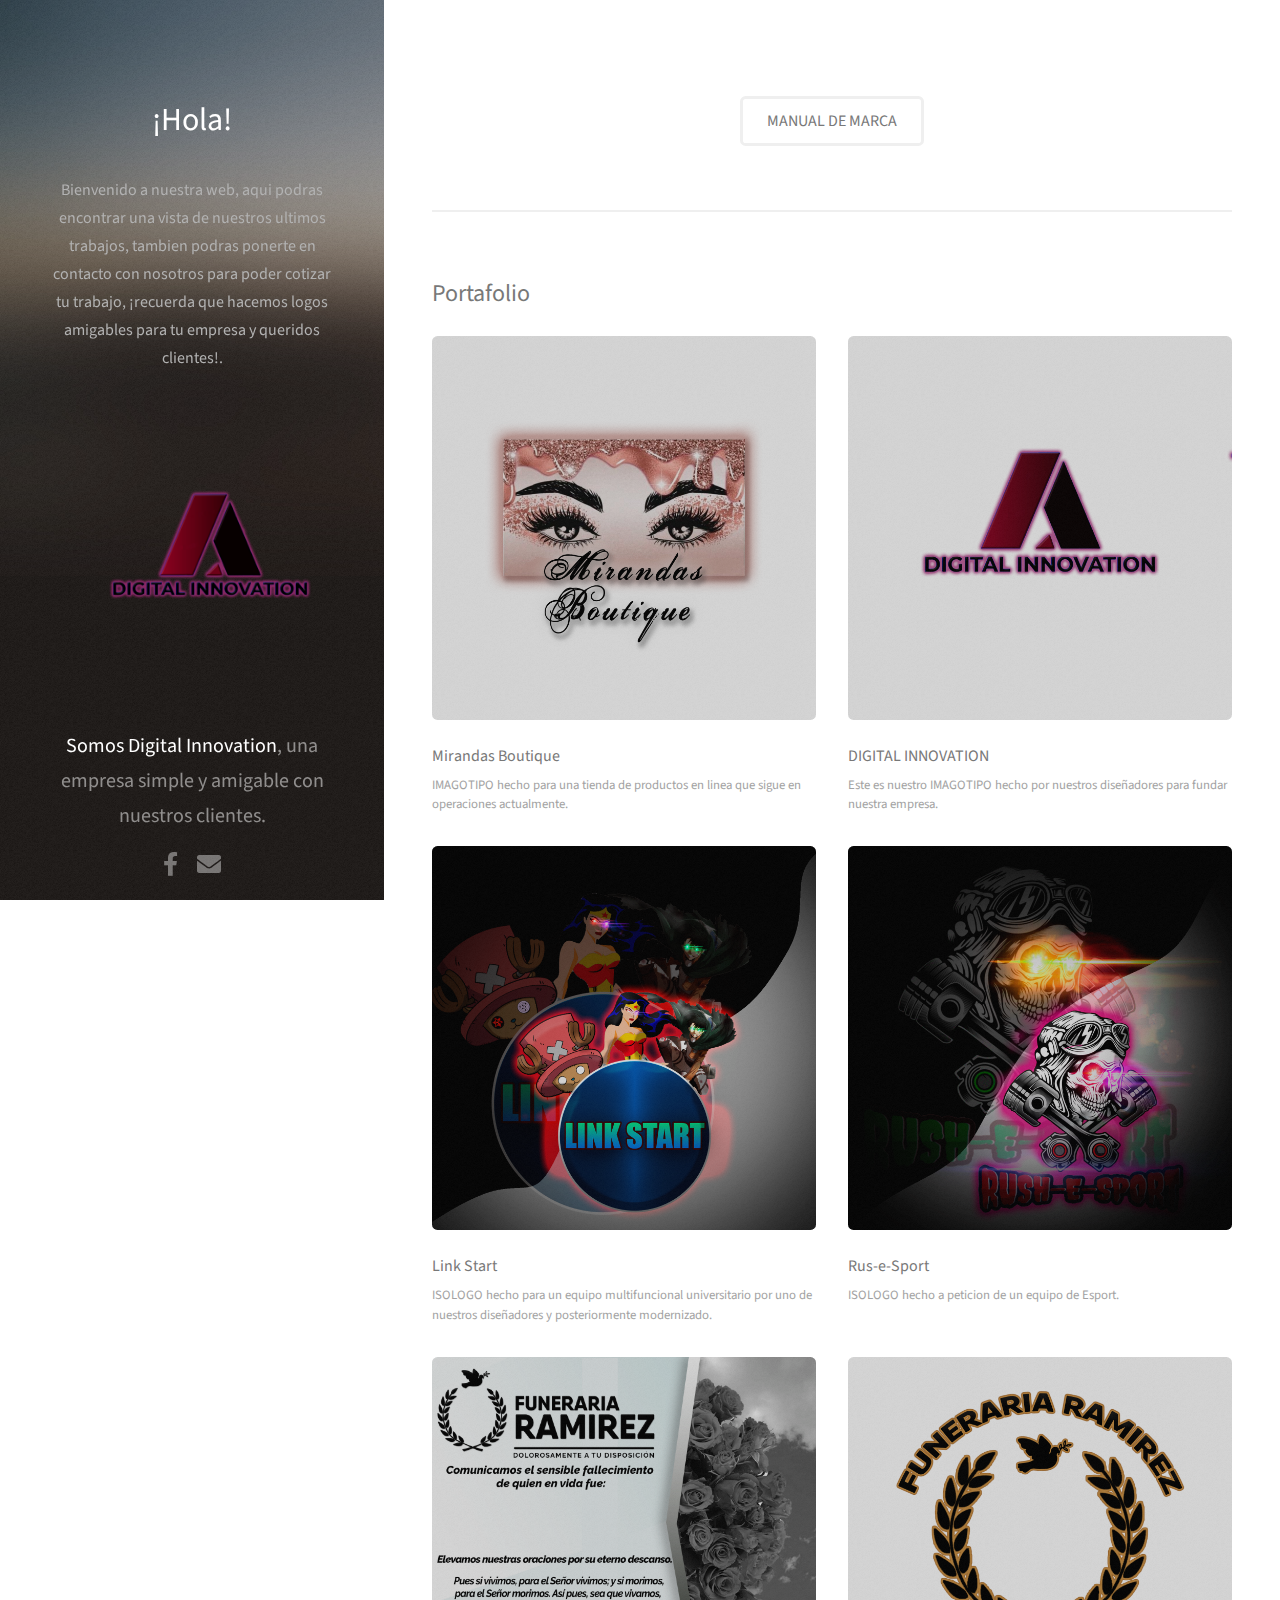
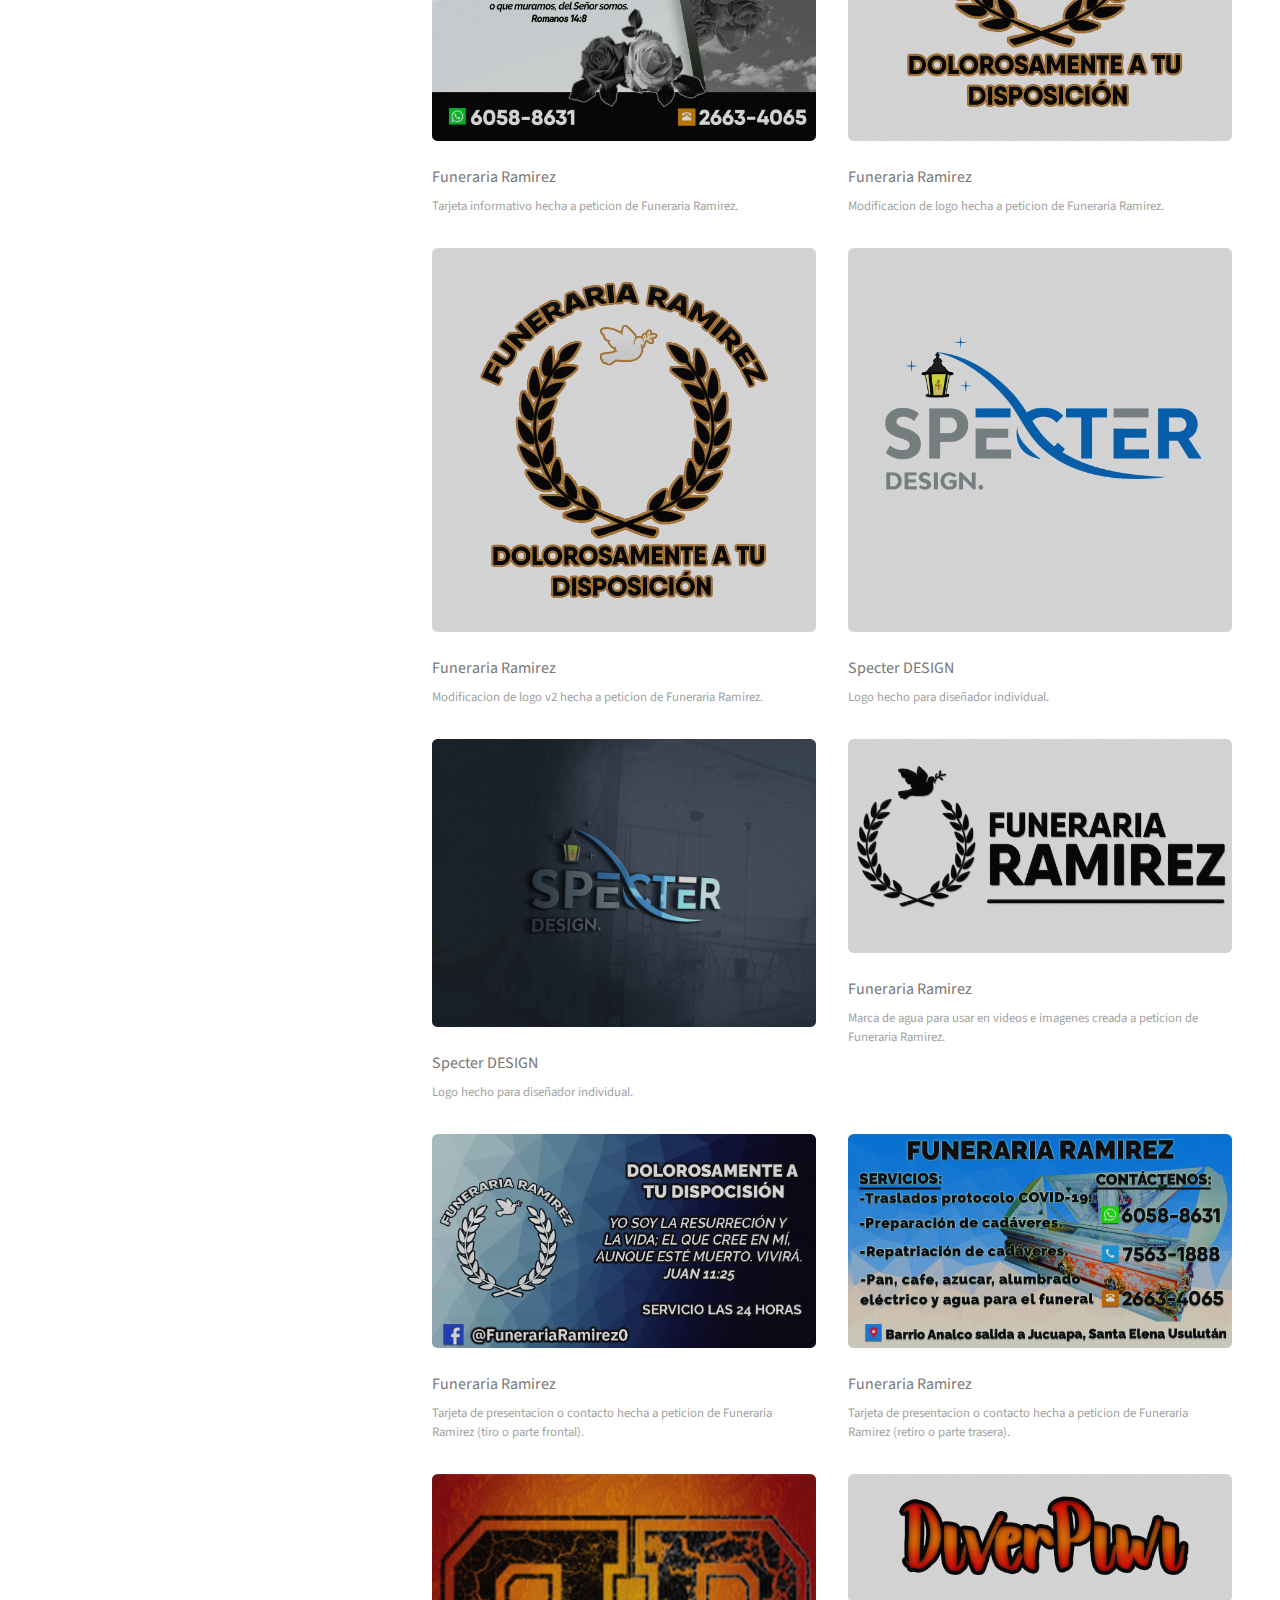
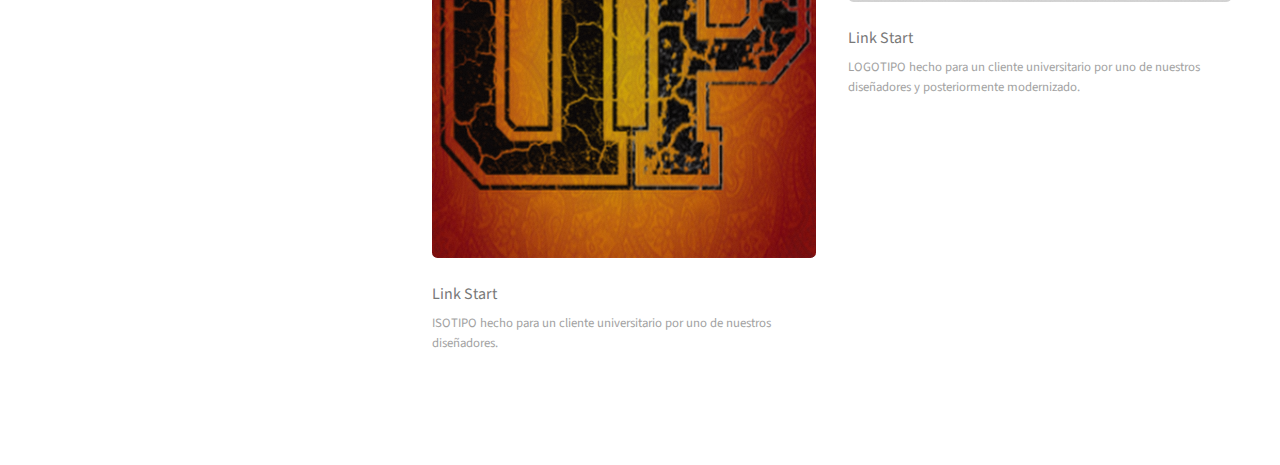
<file: index.html>
<!DOCTYPE HTML>

<html>
	<head>
		<title>DIGITAL INNOVATION</title>
		<meta charset="utf-8" />
		<meta name="viewport" content="width=device-width, initial-scale=1, user-scalable=no" />
		<link rel="stylesheet" href="assets/css/main.css" />
	</head>
	<body class="is-preload">

		<!-- Header -->
			<header id="header">

								<!-- One -->
								<section id="one">
									<header class="major">
										<h2>¡Hola!<br />
										</h2>
									</header>
									<p>Bienvenido a nuestra web, aqui podras encontrar una vista de nuestros ultimos trabajos, tambien podras ponerte en contacto con nosotros para poder cotizar tu trabajo, ¡recuerda que hacemos logos amigables para tu empresa y queridos clientes!.</p>
								</section>

				<div class="inner">
					<a href="#" class="image avatar"><img src="images/logo1.png" alt="" /></a>
					<h1><strong>Somos Digital Innovation</strong>, una empresa simple<br />
					y amigable con nuestros clientes.<br />
				</div>

			</header>


		<!-- Main -->
			<div id="main">

				<center><div><a href="manual.html" class="button" style="background-color: rgb(255, 255, 255);">MANUAL DE MARCA</a></div></center>

				<!-- Two -->
					<section id="two">

						<h2>Portafolio</h2>
						<div class="row">
						
							<article class="col-6 col-12-xsmall work-item">
								<a href="images/fulls/2.png" class="image fit thumb"><img src="images/thumbs/2.png" alt="" /></a>
								<h3>Mirandas Boutique</h3>
								<p>IMAGOTIPO hecho para una tienda de productos en linea que sigue en operaciones actualmente.</p>
							</article>
							<article class="col-6 col-12-xsmall work-item">
								<a href="images/fulls/3.png" class="image fit thumb"><img src="images/thumbs/3.png" alt="" /></a>
								<h3>DIGITAL INNOVATION</h3>
								<p>Este es nuestro IMAGOTIPO hecho por nuestros diseñadores para fundar nuestra empresa.</p>
							</article>
							<article class="col-6 col-12-xsmall work-item">
								<a href="images/fulls/4.png" class="image fit thumb"><img src="images/thumbs/4.png" alt="" /></a>
								<h3>Link Start</h3>
								<p>ISOLOGO hecho para un equipo multifuncional universitario por uno de nuestros diseñadores y posteriormente modernizado.</p>
							</article>
							<article class="col-6 col-12-xsmall work-item">
								<a href="images/fulls/1.png" class="image fit thumb"><img src="images/thumbs/1.png" alt="" /></a>
								<h3>Rus-e-Sport</h3>
								<p>ISOLOGO hecho a peticion de un equipo de Esport.</p>
							</article>

							<article class="col-6 col-12-xsmall work-item">
								<a href="images/fulls/9.png" class="image fit thumb"><img src="images/thumbs/9.png" alt="" /></a>
								<h3>Funeraria Ramirez</h3>
								<p>Tarjeta informativo hecha a peticion de Funeraria Ramirez.</p>
							</article>

							<article class="col-6 col-12-xsmall work-item">
								<a href="images/fulls/10.png" class="image fit thumb"><img src="images/thumbs/10.png" alt="" /></a>
								<h3>Funeraria Ramirez</h3>
								<p>Modificacion de logo hecha a peticion de Funeraria Ramirez.</p>
							</article>

							<article class="col-6 col-12-xsmall work-item">
								<a href="images/fulls/11.png" class="image fit thumb"><img src="images/thumbs/11.png" alt="" /></a>
								<h3>Funeraria Ramirez</h3>
								<p>Modificacion de logo v2 hecha a peticion de Funeraria Ramirez.</p>
							</article>

							<article class="col-6 col-12-xsmall work-item">
								<a href="images/fulls/15.png" class="image fit thumb"><img src="images/thumbs/15.png" alt="" /></a>
								<h3>Specter DESIGN</h3>
								<p>Logo hecho para diseñador individual.</p>
							</article>

								<article class="col-6 col-12-xsmall work-item">
								<a href="images/fulls/16.png" class="image fit thumb"><img src="images/thumbs/16.png" alt="" /></a>
								<h3>Specter DESIGN</h3>
								<p>Logo hecho para diseñador individual.</p>
							</article>

							<article class="col-6 col-12-xsmall work-item">
								<a href="images/fulls/12.png" class="image fit thumb"><img src="images/thumbs/12.png" alt="" /></a>
								<h3>Funeraria Ramirez</h3>
								<p>Marca de agua para usar en videos e imagenes creada a peticion de Funeraria Ramirez.</p>
							</article>
							
							<article class="col-6 col-12-xsmall work-item">
								<a href="images/fulls/13.jpg" class="image fit thumb"><img src="images/thumbs/13.jpg" alt="" /></a>
								<h3>Funeraria Ramirez</h3>
								<p>Tarjeta de presentacion o contacto hecha a peticion de Funeraria Ramirez (tiro o parte frontal).</p>
							</article>
							

							<article class="col-6 col-12-xsmall work-item">
								<a href="images/fulls/14.jpg" class="image fit thumb"><img src="images/thumbs/14.jpg" alt="" /></a>
								<h3>Funeraria Ramirez</h3>
								<p>Tarjeta de presentacion o contacto hecha a peticion de Funeraria Ramirez (retiro o parte trasera).</p>
							</article>


							<article class="col-6 col-12-xsmall work-item">
								<a href="images/fulls/8.png" class="image fit thumb"><img src="images/thumbs/8.png" alt="" /></a>
								<h3>Link Start</h3>
								<p>ISOTIPO hecho para un cliente universitario por uno de nuestros diseñadores.</p>
							</article>
							<article class="col-6 col-12-xsmall work-item">
								<a href="images/fulls/7.png" class="image fit thumb"><img src="images/thumbs/7.png" alt="" /></a>
								<h3>Link Start</h3>
								<p>LOGOTIPO hecho para un cliente universitario por uno de nuestros diseñadores y posteriormente modernizado.</p>
							</article>
							
						</div>
						<ul class="actions">
							<!-- <li><a href="#" class="button">Full Portfolio</a></li> -->
						</ul>
					</section>

					
				<!-- Three 
					<section id="three">
						<h2>Get In Touch</h2>
						<p>Accumsan pellentesque commodo blandit enim arcu non at amet id arcu magna. Accumsan orci faucibus id eu lorem semper nunc nisi lorem vulputate lorem neque lorem ipsum dolor.</p>
						<div class="row">
							<div class="col-8 col-12-small">
								<form method="post" action="#">
									<div class="row gtr-uniform gtr-50">
										<div class="col-6 col-12-xsmall"><input type="text" name="name" id="name" placeholder="Name" /></div>
										<div class="col-6 col-12-xsmall"><input type="email" name="email" id="email" placeholder="Email" /></div>
										<div class="col-12"><textarea name="message" id="message" placeholder="Message" rows="4"></textarea></div>
									</div>
								</form>
								<ul class="actions">
									<li><input type="submit" value="Send Message" /></li>
								</ul>
							</div>
							<div class="col-4 col-12-small">
								<ul class="labeled-icons">
									<li>
										<h3 class="icon solid fa-home"><span class="label">Address</span></h3>
										1234 Somewhere Rd.<br />
										Nashville, TN 00000<br />
										United States
									</li>
									<li>
										<h3 class="icon solid fa-mobile-alt"><span class="label">Phone</span></h3>
										000-000-0000
									</li>
									<li>
										<h3 class="icon solid fa-envelope"><span class="label">Email</span></h3>
										<a href="#">hello@untitled.tld</a>
									</li>
								</ul>
							</div>
						</div>
					</section>-->

				<!-- Four -->
				<!--
					<section id="four">
						<h2>Elements</h2>

						<section>
							<h4>Text</h4>
							<p>This is <b>bold</b> and this is <strong>strong</strong>. This is <i>italic</i> and this is <em>emphasized</em>.
							This is <sup>superscript</sup> text and this is <sub>subscript</sub> text.
							This is <u>underlined</u> and this is code: <code>for (;;) { ... }</code>. Finally, <a href="#">this is a link</a>.</p>
							<hr />
							<header>
								<h4>Heading with a Subtitle</h4>
								<p>Lorem ipsum dolor sit amet nullam id egestas urna aliquam</p>
							</header>
							<p>Nunc lacinia ante nunc ac lobortis. Interdum adipiscing gravida odio porttitor sem non mi integer non faucibus ornare mi ut ante amet placerat aliquet. Volutpat eu sed ante lacinia sapien lorem accumsan varius montes viverra nibh in adipiscing blandit tempus accumsan.</p>
							<header>
								<h5>Heading with a Subtitle</h5>
								<p>Lorem ipsum dolor sit amet nullam id egestas urna aliquam</p>
							</header>
							<p>Nunc lacinia ante nunc ac lobortis. Interdum adipiscing gravida odio porttitor sem non mi integer non faucibus ornare mi ut ante amet placerat aliquet. Volutpat eu sed ante lacinia sapien lorem accumsan varius montes viverra nibh in adipiscing blandit tempus accumsan.</p>
							<hr />
							<h2>Heading Level 2</h2>
							<h3>Heading Level 3</h3>
							<h4>Heading Level 4</h4>
							<h5>Heading Level 5</h5>
							<h6>Heading Level 6</h6>
							<hr />
							<h5>Blockquote</h5>
							<blockquote>Fringilla nisl. Donec accumsan interdum nisi, quis tincidunt felis sagittis eget tempus euismod. Vestibulum ante ipsum primis in faucibus vestibulum. Blandit adipiscing eu felis iaculis volutpat ac adipiscing accumsan faucibus. Vestibulum ante ipsum primis in faucibus lorem ipsum dolor sit amet nullam adipiscing eu felis.</blockquote>
							<h5>Preformatted</h5>
							<pre><code>i = 0;

while (!deck.isInOrder()) {
print 'Iteration ' + i;
deck.shuffle();
i++;
}

print 'It took ' + i + ' iterations to sort the deck.';</code></pre>
						</section>

						<section>
							<h4>Lists</h4>
							<div class="row">
								<div class="col-6 col-12-xsmall">
									<h5>Unordered</h5>
									<ul>
										<li>Dolor pulvinar etiam magna etiam.</li>
										<li>Sagittis adipiscing lorem eleifend.</li>
										<li>Felis enim feugiat dolore viverra.</li>
									</ul>
									<h5>Alternate</h5>
									<ul class="alt">
										<li>Dolor pulvinar etiam magna etiam.</li>
										<li>Sagittis adipiscing lorem eleifend.</li>
										<li>Felis enim feugiat dolore viverra.</li>
									</ul>
								</div>
								<div class="col-6 col-12-xsmall">
									<h5>Ordered</h5>
									<ol>
										<li>Dolor pulvinar etiam magna etiam.</li>
										<li>Etiam vel felis at lorem sed viverra.</li>
										<li>Felis enim feugiat dolore viverra.</li>
										<li>Dolor pulvinar etiam magna etiam.</li>
										<li>Etiam vel felis at lorem sed viverra.</li>
										<li>Felis enim feugiat dolore viverra.</li>
									</ol>
									<h5>Icons</h5>
									<ul class="icons">
										<li><a href="#" class="icon brands fa-twitter"><span class="label">Twitter</span></a></li>
										<li><a href="#" class="icon brands fa-facebook-f"><span class="label">Facebook</span></a></li>
										<li><a href="#" class="icon brands fa-instagram"><span class="label">Instagram</span></a></li>
										<li><a href="#" class="icon brands fa-github"><span class="label">Github</span></a></li>
										<li><a href="#" class="icon brands fa-dribbble"><span class="label">Dribbble</span></a></li>
										<li><a href="#" class="icon brands fa-tumblr"><span class="label">Tumblr</span></a></li>
									</ul>
								</div>
							</div>
							<h5>Actions</h5>
							<ul class="actions">
								<li><a href="#" class="button primary">Default</a></li>
								<li><a href="#" class="button">Default</a></li>
							</ul>
							<ul class="actions small">
								<li><a href="#" class="button primary small">Small</a></li>
								<li><a href="#" class="button small">Small</a></li>
							</ul>
							<div class="row">
								<div class="col-6 col-12-small">
									<ul class="actions stacked">
										<li><a href="#" class="button primary">Default</a></li>
										<li><a href="#" class="button">Default</a></li>
									</ul>
								</div>
								<div class="col-6 col-12-small">
									<ul class="actions stacked">
										<li><a href="#" class="button primary small">Small</a></li>
										<li><a href="#" class="button small">Small</a></li>
									</ul>
								</div>
								<div class="col-6 col-12-small">
									<ul class="actions stacked">
										<li><a href="#" class="button primary fit">Default</a></li>
										<li><a href="#" class="button fit">Default</a></li>
									</ul>
								</div>
								<div class="col-6 col-12-small">
									<ul class="actions stacked">
										<li><a href="#" class="button primary small fit">Small</a></li>
										<li><a href="#" class="button small fit">Small</a></li>
									</ul>
								</div>
							</div>
						</section>

						<section>
							<h4>Table</h4>
							<h5>Default</h5>
							<div class="table-wrapper">
								<table>
									<thead>
										<tr>
											<th>Name</th>
											<th>Description</th>
											<th>Price</th>
										</tr>
									</thead>
									<tbody>
										<tr>
											<td>Item One</td>
											<td>Ante turpis integer aliquet porttitor.</td>
											<td>29.99</td>
										</tr>
										<tr>
											<td>Item Two</td>
											<td>Vis ac commodo adipiscing arcu aliquet.</td>
											<td>19.99</td>
										</tr>
										<tr>
											<td>Item Three</td>
											<td> Morbi faucibus arcu accumsan lorem.</td>
											<td>29.99</td>
										</tr>
										<tr>
											<td>Item Four</td>
											<td>Vitae integer tempus condimentum.</td>
											<td>19.99</td>
										</tr>
										<tr>
											<td>Item Five</td>
											<td>Ante turpis integer aliquet porttitor.</td>
											<td>29.99</td>
										</tr>
									</tbody>
									<tfoot>
										<tr>
											<td colspan="2"></td>
											<td>100.00</td>
										</tr>
									</tfoot>
								</table>
							</div>

							<h5>Alternate</h5>
							<div class="table-wrapper">
								<table class="alt">
									<thead>
										<tr>
											<th>Name</th>
											<th>Description</th>
											<th>Price</th>
										</tr>
									</thead>
									<tbody>
										<tr>
											<td>Item One</td>
											<td>Ante turpis integer aliquet porttitor.</td>
											<td>29.99</td>
										</tr>
										<tr>
											<td>Item Two</td>
											<td>Vis ac commodo adipiscing arcu aliquet.</td>
											<td>19.99</td>
										</tr>
										<tr>
											<td>Item Three</td>
											<td> Morbi faucibus arcu accumsan lorem.</td>
											<td>29.99</td>
										</tr>
										<tr>
											<td>Item Four</td>
											<td>Vitae integer tempus condimentum.</td>
											<td>19.99</td>
										</tr>
										<tr>
											<td>Item Five</td>
											<td>Ante turpis integer aliquet porttitor.</td>
											<td>29.99</td>
										</tr>
									</tbody>
									<tfoot>
										<tr>
											<td colspan="2"></td>
											<td>100.00</td>
										</tr>
									</tfoot>
								</table>
							</div>
						</section>

						<section>
							<h4>Buttons</h4>
							<ul class="actions">
								<li><a href="#" class="button primary">Primary</a></li>
								<li><a href="#" class="button">Default</a></li>
							</ul>
							<ul class="actions">
								<li><a href="#" class="button large">Large</a></li>
								<li><a href="#" class="button">Default</a></li>
								<li><a href="#" class="button small">Small</a></li>
							</ul>
							<ul class="actions fit">
								<li><a href="#" class="button primary fit">Fit</a></li>
								<li><a href="#" class="button fit">Fit</a></li>
							</ul>
							<ul class="actions fit small">
								<li><a href="#" class="button primary fit small">Fit + Small</a></li>
								<li><a href="#" class="button fit small">Fit + Small</a></li>
							</ul>
							<ul class="actions">
								<li><a href="#" class="button primary icon solid fa-download">Icon</a></li>
								<li><a href="#" class="button icon solid fa-download">Icon</a></li>
							</ul>
							<ul class="actions">
								<li><span class="button primary disabled">Primary</span></li>
								<li><span class="button disabled">Default</span></li>
							</ul>
						</section>

						<section>
							<h4>Form</h4>
							<form method="post" action="#">
								<div class="row gtr-uniform gtr-50">
									<div class="col-6 col-12-xsmall">
										<input type="text" name="demo-name" id="demo-name" value="" placeholder="Name" />
									</div>
									<div class="col-6 col-12-xsmall">
										<input type="email" name="demo-email" id="demo-email" value="" placeholder="Email" />
									</div>
									<div class="col-12">
										<select name="demo-category" id="demo-category">
											<option value="">- Category -</option>
											<option value="1">Manufacturing</option>
											<option value="1">Shipping</option>
											<option value="1">Administration</option>
											<option value="1">Human Resources</option>
										</select>
									</div>
									<div class="col-4 col-12-small">
										<input type="radio" id="demo-priority-low" name="demo-priority" checked>
										<label for="demo-priority-low">Low Priority</label>
									</div>
									<div class="col-4 col-12-small">
										<input type="radio" id="demo-priority-normal" name="demo-priority">
										<label for="demo-priority-normal">Normal Priority</label>
									</div>
									<div class="col-4 col-12-small">
										<input type="radio" id="demo-priority-high" name="demo-priority">
										<label for="demo-priority-high">High Priority</label>
									</div>
									<div class="col-6 col-12-small">
										<input type="checkbox" id="demo-copy" name="demo-copy">
										<label for="demo-copy">Email me a copy of this message</label>
									</div>
									<div class="col-6 col-12-small">
										<input type="checkbox" id="demo-human" name="demo-human" checked>
										<label for="demo-human">I am a human and not a robot</label>
									</div>
									<div class="col-12">
										<textarea name="demo-message" id="demo-message" placeholder="Enter your message" rows="6"></textarea>
									</div>
									<div class="col-12">
										<ul class="actions">
											<li><input type="submit" value="Send Message" class="primary" /></li>
											<li><input type="reset" value="Reset" /></li>
										</ul>
									</div>
								</div>
							</form>
						</section>

						<section>
							<h4>Image</h4>
							<h5>Fit</h5>
							<div class="box alt">
								<div class="row gtr-50 gtr-uniform">
									<div class="col-12"><span class="image fit"><img src="images/fulls/05.jpg" alt="" /></span></div>
									<div class="col-4"><span class="image fit"><img src="images/thumbs/01.jpg" alt="" /></span></div>
									<div class="col-4"><span class="image fit"><img src="images/thumbs/02.jpg" alt="" /></span></div>
									<div class="col-4"><span class="image fit"><img src="images/thumbs/03.jpg" alt="" /></span></div>
									<div class="col-4"><span class="image fit"><img src="images/thumbs/04.jpg" alt="" /></span></div>
									<div class="col-4"><span class="image fit"><img src="images/thumbs/05.jpg" alt="" /></span></div>
									<div class="col-4"><span class="image fit"><img src="images/thumbs/06.jpg" alt="" /></span></div>
									<div class="col-4"><span class="image fit"><img src="images/thumbs/03.jpg" alt="" /></span></div>
									<div class="col-4"><span class="image fit"><img src="images/thumbs/02.jpg" alt="" /></span></div>
									<div class="col-4"><span class="image fit"><img src="images/thumbs/01.jpg" alt="" /></span></div>
								</div>
							</div>
							<h5>Left &amp; Right</h5>
							<p><span class="image left"><img src="images/avatar.jpg" alt="" /></span>Fringilla nisl. Donec accumsan interdum nisi, quis tincidunt felis sagittis eget. tempus euismod. Vestibulum ante ipsum primis in faucibus vestibulum. Blandit adipiscing eu felis iaculis volutpat ac adipiscing accumsan eu faucibus. Integer ac pellentesque praesent tincidunt felis sagittis eget. tempus euismod. Vestibulum ante ipsum primis in faucibus vestibulum. Blandit adipiscing eu felis iaculis volutpat ac adipiscing accumsan eu faucibus. Integer ac pellentesque praesent. Donec accumsan interdum nisi, quis tincidunt felis sagittis eget. tempus euismod. Vestibulum ante ipsum primis in faucibus vestibulum. Blandit adipiscing eu felis iaculis volutpat ac adipiscing accumsan eu faucibus. Integer ac pellentesque praesent tincidunt felis sagittis eget. tempus euismod. Vestibulum ante ipsum primis in faucibus vestibulum. Blandit adipiscing eu felis iaculis volutpat ac adipiscing accumsan eu faucibus. Integer ac pellentesque praesent.</p>
							<p><span class="image right"><img src="images/avatar.jpg" alt="" /></span>Fringilla nisl. Donec accumsan interdum nisi, quis tincidunt felis sagittis eget. tempus euismod. Vestibulum ante ipsum primis in faucibus vestibulum. Blandit adipiscing eu felis iaculis volutpat ac adipiscing accumsan eu faucibus. Integer ac pellentesque praesent tincidunt felis sagittis eget. tempus euismod. Vestibulum ante ipsum primis in faucibus vestibulum. Blandit adipiscing eu felis iaculis volutpat ac adipiscing accumsan eu faucibus. Integer ac pellentesque praesent. Donec accumsan interdum nisi, quis tincidunt felis sagittis eget. tempus euismod. Vestibulum ante ipsum primis in faucibus vestibulum. Blandit adipiscing eu felis iaculis volutpat ac adipiscing accumsan eu faucibus. Integer ac pellentesque praesent tincidunt felis sagittis eget. tempus euismod. Vestibulum ante ipsum primis in faucibus vestibulum. Blandit adipiscing eu felis iaculis volutpat ac adipiscing accumsan eu faucibus. Integer ac pellentesque praesent.</p>
						</section>

					</section>
				-->

			</div>

		<!-- Footer -->
			<footer id="footer">
				<div class="inner">
					<ul class="icons">
					<!-- <li><a href="#" class="icon brands fa-twitter"><span class="label">Twitter</span></a></li>
						<li><a href="#" class="icon brands fa-github"><span class="label">Github</span></a></li>-->
						<li><a href="https://www.facebook.com/ProvocArte-111879119261887" class="icon brands fa-facebook-f"><span class="label">Facebook</span></a></li> 
						<li><a href="Contactanos.html" class="icon solid fa-envelope"><span class="label">Email</span></a></li>
					</ul>
					<ul class="copyright">
						<li>&copy; DIGITAL INNOVATION</li><li>JOYA</a></li>
					</ul>
				</div>
			</footer>

		<!-- Scripts -->
			<script src="assets/js/jquery.min.js"></script>
			<script src="assets/js/jquery.poptrox.min.js"></script>
			<script src="assets/js/browser.min.js"></script>
			<script src="assets/js/breakpoints.min.js"></script>
			<script src="assets/js/util.js"></script>
			<script src="assets/js/main.js"></script>

	</body>
</html>
</file>
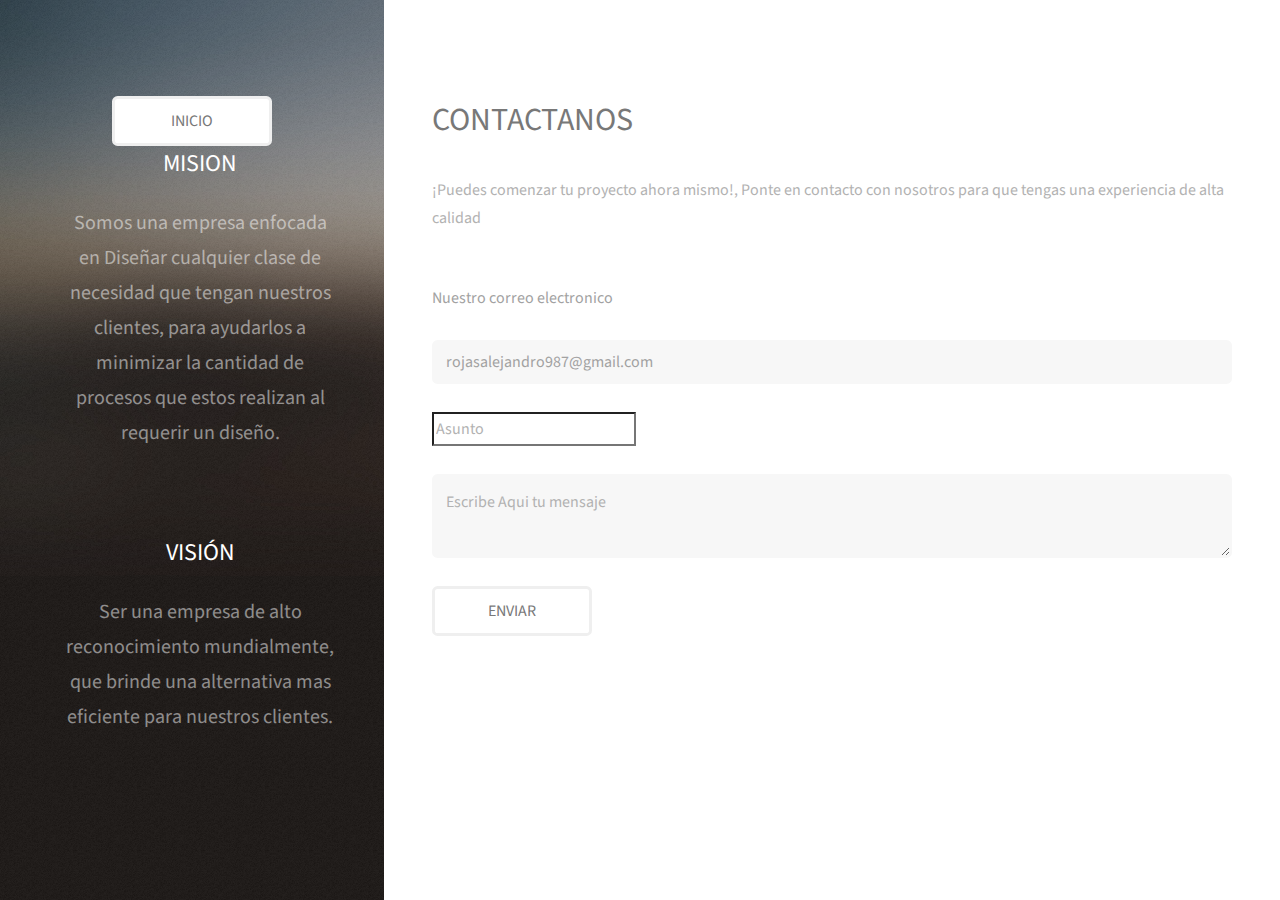
<file: Contactanos.html>
<!DOCTYPE HTML>
<!--
	Future Imperfect by HTML5 UP
	html5up.net | @ajlkn
	Free for personal and commercial use under the CCA 3.0 license (html5up.net/license)
-->
<html>
	<head>
		<title>Contactanos</title>
		<meta charset="utf-8" />
		<meta name="viewport" content="width=device-width, initial-scale=1, user-scalable=no" />
		<link rel="stylesheet" href="assets/css/main.css" />
	</head>
	<body class="single is-preload">

		<!-- Wrapper -->
			<div id="wrapper">

				<!-- Header -->
					<header id="header">
						<div><a href="index.html" class="button" style="background-color: rgb(255, 255, 255);" >INICIO</a></div>
			
						<nav class="main">
							<ul>
								
								<h2>MISION</h2>
								<h1>Somos una empresa enfocada en Diseñar cualquier clase de necesidad que tengan nuestros clientes, para ayudarlos a minimizar la cantidad de procesos que estos realizan al requerir un diseño.</h1>
								<div style="visibility: hidden"> .</div>
								<div style="visibility: hidden"> .</div>
								<div style="visibility: hidden"> .</div>
								<h2>VISIÓN</h2>
								<h1>Ser una empresa de alto reconocimiento mundialmente, que brinde una alternativa mas eficiente para nuestros clientes.</h1>
								<div style="visibility: hidden"> .</div>
								<div style="visibility: hidden">. </div>
								<div style="visibility: hidden">. </div>
								<div style="visibility: hidden">. </div>


							</ul>
						</nav>
					</header>


					<div id="main">

						<!-- Post -->
							<article class="post">
								<header>
									<div class="title">
										<h1>CONTACTANOS</h1>

										<p>¡Puedes comenzar tu proyecto ahora mismo!, Ponte en contacto con nosotros para que tengas una experiencia de alta calidad</p>
										<div id="after_submit"></div>

										
										<body >
											<div style="text-align: left;"><br/>Nuestro correo electronico<br/></div>
											<br><input id="email" type="email" readonly="readonly" value="rojasalejandro987@gmail.com"></input><br/>
											<div style="text-align: left;"><input id="subject" placeholder="Asunto"></input><br/><br/></div>
										  <textarea id="message" placeholder="Escribe Aqui tu mensaje"></textarea><br>
											<div id="send" onclick="send()" style="width: 60px;height: 100px;"><a href="#" class="button">ENVIAR</a></div>
											
										</body>
										
										</html>
									</div>
									
							</article>

					</div>
					
			</div>

		<!-- Scripts -->
			<script src="assets/js/jquery.min.js"></script>
			<script src="assets/js/browser.min.js"></script>
			<script src="assets/js/breakpoints.min.js"></script>
			<script src="assets/js/util.js"></script>
			<script src="assets/js/main.js"></script>
			<script src="assets/js/Contactanos.js"></script>
	</body>
</html>
</file>
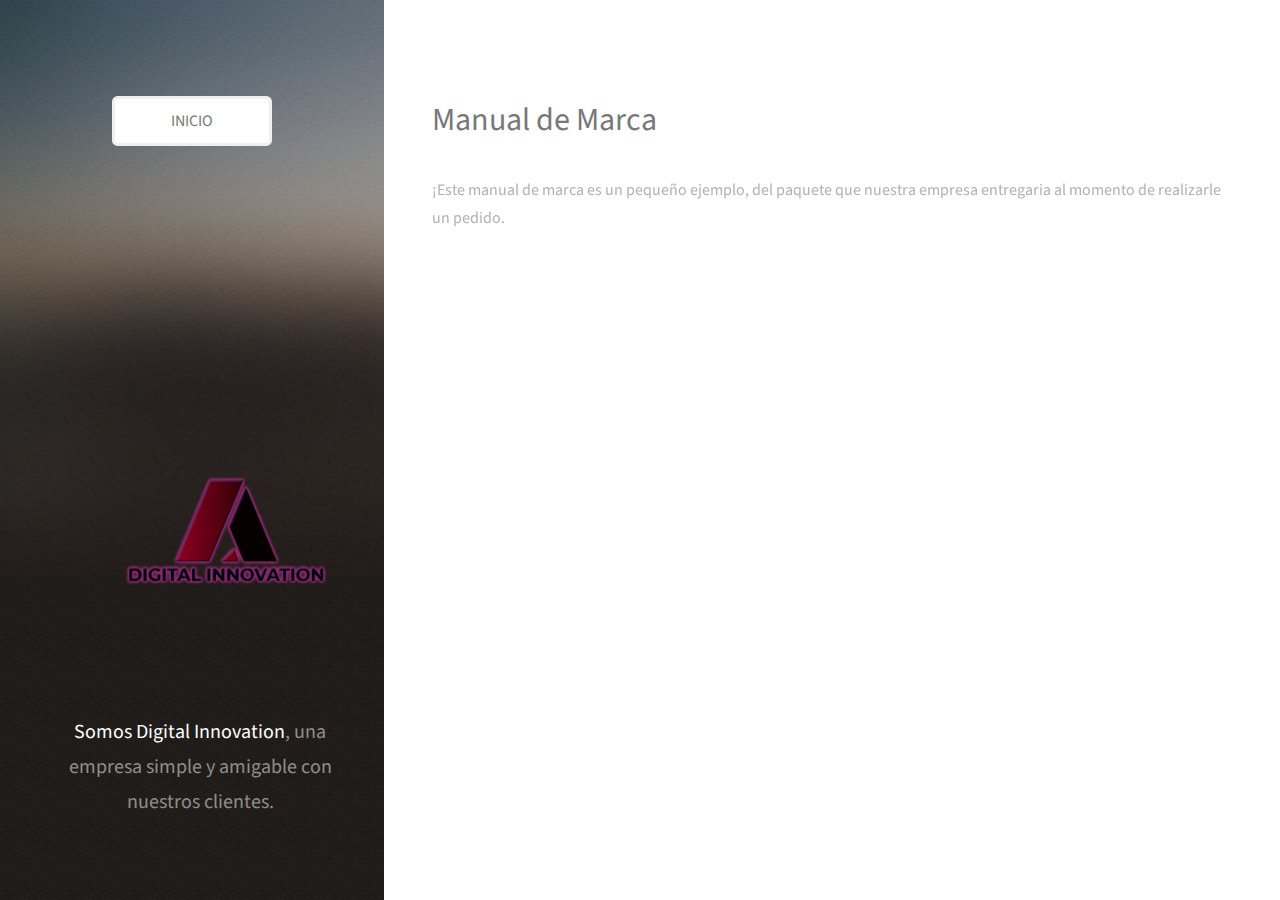
<file: manual.html>
<!DOCTYPE HTML>
<!--
	Future Imperfect by HTML5 UP
	html5up.net | @ajlkn
	Free for personal and commercial use under the CCA 3.0 license (html5up.net/license)
-->
<html>
	<head>
		<title>EJE. MANUAL DE MARCA</title>
		<meta charset="utf-8" />
		<meta name="viewport" content="width=device-width, initial-scale=1, user-scalable=no" />
		<link rel="stylesheet" href="assets/css/main.css" />
	</head>
	<body class="single is-preload">

		<!-- Wrapper -->
			<div id="wrapper">

				<!-- Header -->
					<header id="header">
						<div><a href="index.html" class="button" style="background-color: rgb(255, 255, 255);" >INICIO</a></div>
			
						<nav class="main">
							<ul>
								
                                <div class="inner">
                                    <a href="#" class="image avatar"><img src="images/logo1.png" alt="" /></a>
                                    <h1><strong>Somos Digital Innovation</strong>, una empresa simple<br />
                                    y amigable con nuestros clientes.<br />
                                </div>

							</ul>
						</nav>
					</header>


					<div id="main">

						<!-- Post -->
							<article class="post">
								<header>
									<div class="title">
										<h1>Manual de Marca</h1>

										<p>¡Este manual de marca es un pequeño ejemplo, del paquete que nuestra empresa entregaria al momento de realizarle un pedido.</p>
									

										
										<body >
											
											<iframe src="https://onedrive.live.com/embed?cid=9B16C552D7B3DDC3&amp;resid=9B16C552D7B3DDC3%212894&amp;authkey=AIGLNytODZ_VCSM&amp;em=2&amp;wdAr=1.7777777777777777&amp;wdEaa=1" width="962px" height="565px" frameborder="0">Esto es un documento de <a target="_blank" href="https://office.com">Microsoft Office</a> incrustado con tecnología de <a target="_blank" href="https://office.com/webapps">Office</a>.</iframe>										</body>
										
										</html>
									</div>
									
							</article>

					</div>
					
			</div>

		<!-- Scripts -->
			<script src="assets/js/jquery.min.js"></script>
			<script src="assets/js/browser.min.js"></script>
			<script src="assets/js/breakpoints.min.js"></script>
			<script src="assets/js/util.js"></script>
			<script src="assets/js/main.js"></script>
			<script src="assets/js/Contactanos.js"></script>
	</body>
</html>
</file>
<file: assets/css/main.css>
@import url("fontawesome-all.min.css");
@import url("https://fonts.googleapis.com/css?family=Source+Sans+Pro:400,400italic");

/*
	Strata by HTML5 UP
	html5up.net | @ajlkn
	Free for personal and commercial use under the CCA 3.0 license (html5up.net/license)
*/

html, body, div, span, applet, object,
iframe, h1, h2, h3, h4, h5, h6, p, blockquote,
pre, a, abbr, acronym, address, big, cite,
code, del, dfn, em, img, ins, kbd, q, s, samp,
small, strike, strong, sub, sup, tt, var, b,
u, i, center, dl, dt, dd, ol, ul, li, fieldset,
form, label, legend, table, caption, tbody,
tfoot, thead, tr, th, td, article, aside,
canvas, details, embed, figure, figcaption,
footer, header, hgroup, menu, nav, output, ruby,
section, summary, time, mark, audio, video {
	margin: 0;
	padding: 0;
	border: 0;
	font-size: 100%;
	font: inherit;
	vertical-align: baseline;}

article, aside, details, figcaption, figure,
footer, header, hgroup, menu, nav, section {
	display: block;}

body {
	line-height: 1;
}

ol, ul {
	list-style: none;
}

blockquote, q {
	quotes: none;
}

	blockquote:before, blockquote:after, q:before, q:after {
		content: '';
		content: none;
	}

table {
	border-collapse: collapse;
	border-spacing: 0;
}

body {
	-webkit-text-size-adjust: none;
}

mark {
	background-color: transparent;
	color: inherit;
}

input::-moz-focus-inner {
	border: 0;
	padding: 0;
}

input, select, textarea {
	-moz-appearance: none;
	-webkit-appearance: none;
	-ms-appearance: none;
	appearance: none;
}

/* Basic */

	html {
		box-sizing: border-box;
	}

	*, *:before, *:after {
		box-sizing: inherit;
	}

	body {
		background: #fff;
	}

		body.is-preload *, body.is-preload *:before, body.is-preload *:after {
			-moz-animation: none !important;
			-webkit-animation: none !important;
			-ms-animation: none !important;
			animation: none !important;
			-moz-transition: none !important;
			-webkit-transition: none !important;
			-ms-transition: none !important;
			transition: none !important;
		}

	body, input, select, textarea {
		color: #a2a2a2;
		font-family: "Source Sans Pro", Helvetica, sans-serif;
		font-size: 16pt;
		font-weight: 400;
		line-height: 1.75em;
	}

	a {
		-moz-transition: color 0.2s ease-in-out, border-color 0.2s ease-in-out;
		-webkit-transition: color 0.2s ease-in-out, border-color 0.2s ease-in-out;
		-ms-transition: color 0.2s ease-in-out, border-color 0.2s ease-in-out;
		transition: color 0.2s ease-in-out, border-color 0.2s ease-in-out;
		border-bottom: dotted 1px;
		color: #49bf9d;
		text-decoration: none;
	}

		a:hover {
			border-bottom-color: transparent;
			color: #49bf9d !important;
			text-decoration: none;
		}

	strong, b {
		color: #787878;
		font-weight: 400;
	}

	em, i {
		font-style: italic;
	}

	p {
		margin: 0 0 2em 0;
	}

	h1, h2, h3, h4, h5, h6 {
		color: #787878;
		font-weight: 400;
		line-height: 1em;
		margin: 0 0 1em 0;
	}

		h1 a, h2 a, h3 a, h4 a, h5 a, h6 a {
			color: inherit;
			text-decoration: none;
		}

	h1 {
		font-size: 2em;
		line-height: 1.5em;
	}

	h2 {
		font-size: 1.5em;
		line-height: 1.5em;
	}

	h3 {
		font-size: 1.25em;
		line-height: 1.5em;
	}

	h4 {
		font-size: 1.1em;
		line-height: 1.5em;
	}

	h5 {
		font-size: 0.9em;
		line-height: 1.5em;
	}

	h6 {
		font-size: 0.7em;
		line-height: 1.5em;
	}

	sub {
		font-size: 0.8em;
		position: relative;
		top: 0.5em;
	}

	sup {
		font-size: 0.8em;
		position: relative;
		top: -0.5em;
	}

	hr {
		border: 0;
		border-bottom: solid 2px #efefef;
		margin: 2em 0;
	}

		hr.major {
			margin: 3em 0;
		}

	blockquote {
		border-left: solid 6px #efefef;
		font-style: italic;
		margin: 0 0 2em 0;
		padding: 0.5em 0 0.5em 1.5em;
	}

	code {
		background: #f7f7f7;
		border-radius: 0.35em;
		border: solid 2px #efefef;
		font-family: "Courier New", monospace;
		font-size: 0.9em;
		margin: 0 0.25em;
		padding: 0.25em 0.65em;
	}

	pre {
		-webkit-overflow-scrolling: touch;
		font-family: "Courier New", monospace;
		font-size: 0.9em;
		margin: 0 0 2em 0;
	}

		pre code {
			display: block;
			line-height: 1.75em;
			padding: 1em 1.5em;
			overflow-x: auto;
		}

	.align-left {
		text-align: left;
	}

	.align-center {
		text-align: center;
	}

	.align-right {
		text-align: right;
	}

/* Container */

	.container {
		margin: 0 auto;
		max-width: calc(100% - 4em);
		width: 100%;
	}

		.container.xsmall {
			width: 25%;
		}

		.container.small {
			width: 50%;
		}

		.container.medium {
			width: 75%;
		}

		.container.large {
			width: 125%;
		}

		.container.xlarge {
			width: 150%;
		}

		.container.max {
			width: 100%;
		}

		@media screen and (max-width: 980px) {

			.container {
				width: 100% !important;
				max-width: 100% !important;
			}

		}

		@media screen and (max-width: 480px) {

			.container {
				max-width: calc(100% - 3em);
			}

		}

/* Row */

	.row {
		display: flex;
		flex-wrap: wrap;
		box-sizing: border-box;
		align-items: stretch;
	}

		.row > * {
			box-sizing: border-box;
		}

		.row.gtr-uniform > * > :last-child {
			margin-bottom: 0;
		}

		.row.aln-left {
			justify-content: flex-start;
		}

		.row.aln-center {
			justify-content: center;
		}

		.row.aln-right {
			justify-content: flex-end;
		}

		.row.aln-top {
			align-items: flex-start;
		}

		.row.aln-middle {
			align-items: center;
		}

		.row.aln-bottom {
			align-items: flex-end;
		}

		.row > .imp {
			order: -1;
		}

		.row > .col-1 {
			width: 8.33333%;
		}

		.row > .off-1 {
			margin-left: 8.33333%;
		}

		.row > .col-2 {
			width: 16.66667%;
		}

		.row > .off-2 {
			margin-left: 16.66667%;
		}

		.row > .col-3 {
			width: 25%;
		}

		.row > .off-3 {
			margin-left: 25%;
		}

		.row > .col-4 {
			width: 33.33333%;
		}

		.row > .off-4 {
			margin-left: 33.33333%;
		}

		.row > .col-5 {
			width: 41.66667%;
		}

		.row > .off-5 {
			margin-left: 41.66667%;
		}

		.row > .col-6 {
			width: 50%;
		}

		.row > .off-6 {
			margin-left: 50%;
		}

		.row > .col-7 {
			width: 58.33333%;
		}

		.row > .off-7 {
			margin-left: 58.33333%;
		}

		.row > .col-8 {
			width: 66.66667%;
		}

		.row > .off-8 {
			margin-left: 66.66667%;
		}

		.row > .col-9 {
			width: 75%;
		}

		.row > .off-9 {
			margin-left: 75%;
		}

		.row > .col-10 {
			width: 83.33333%;
		}

		.row > .off-10 {
			margin-left: 83.33333%;
		}

		.row > .col-11 {
			width: 91.66667%;
		}

		.row > .off-11 {
			margin-left: 91.66667%;
		}

		.row > .col-12 {
			width: 100%;
		}

		.row > .off-12 {
			margin-left: 100%;
		}

		.row.gtr-0 {
			margin-top: 0;
			margin-left: 0em;
		}

			.row.gtr-0 > * {
				padding: 0 0 0 0em;
			}

			.row.gtr-0.gtr-uniform {
				margin-top: 0em;
			}

				.row.gtr-0.gtr-uniform > * {
					padding-top: 0em;
				}

		.row.gtr-25 {
			margin-top: 0;
			margin-left: -0.625em;
		}

			.row.gtr-25 > * {
				padding: 0 0 0 0.625em;
			}

			.row.gtr-25.gtr-uniform {
				margin-top: -0.625em;
			}

				.row.gtr-25.gtr-uniform > * {
					padding-top: 0.625em;
				}

		.row.gtr-50 {
			margin-top: 0;
			margin-left: -1.25em;
		}

			.row.gtr-50 > * {
				padding: 0 0 0 1.25em;
			}

			.row.gtr-50.gtr-uniform {
				margin-top: -1.25em;
			}

				.row.gtr-50.gtr-uniform > * {
					padding-top: 1.25em;
				}

		.row {
			margin-top: 0;
			margin-left: -2.5em;
		}

			.row > * {
				padding: 0 0 0 2.5em;
			}

			.row.gtr-uniform {
				margin-top: -2.5em;
			}

				.row.gtr-uniform > * {
					padding-top: 2.5em;
				}

		.row.gtr-150 {
			margin-top: 0;
			margin-left: -3.75em;
		}

			.row.gtr-150 > * {
				padding: 0 0 0 3.75em;
			}

			.row.gtr-150.gtr-uniform {
				margin-top: -3.75em;
			}

				.row.gtr-150.gtr-uniform > * {
					padding-top: 3.75em;
				}

		.row.gtr-200 {
			margin-top: 0;
			margin-left: -5em;
		}

			.row.gtr-200 > * {
				padding: 0 0 0 5em;
			}

			.row.gtr-200.gtr-uniform {
				margin-top: -5em;
			}

				.row.gtr-200.gtr-uniform > * {
					padding-top: 5em;
				}

		@media screen and (max-width: 1800px) {

			.row {
				display: flex;
				flex-wrap: wrap;
				box-sizing: border-box;
				align-items: stretch;
			}

				.row > * {
					box-sizing: border-box;
				}

				.row.gtr-uniform > * > :last-child {
					margin-bottom: 0;
				}

				.row.aln-left {
					justify-content: flex-start;
				}

				.row.aln-center {
					justify-content: center;
				}

				.row.aln-right {
					justify-content: flex-end;
				}

				.row.aln-top {
					align-items: flex-start;
				}

				.row.aln-middle {
					align-items: center;
				}

				.row.aln-bottom {
					align-items: flex-end;
				}

				.row > .imp-xlarge {
					order: -1;
				}

				.row > .col-1-xlarge {
					width: 8.33333%;
				}

				.row > .off-1-xlarge {
					margin-left: 8.33333%;
				}

				.row > .col-2-xlarge {
					width: 16.66667%;
				}

				.row > .off-2-xlarge {
					margin-left: 16.66667%;
				}

				.row > .col-3-xlarge {
					width: 25%;
				}

				.row > .off-3-xlarge {
					margin-left: 25%;
				}

				.row > .col-4-xlarge {
					width: 33.33333%;
				}

				.row > .off-4-xlarge {
					margin-left: 33.33333%;
				}

				.row > .col-5-xlarge {
					width: 41.66667%;
				}

				.row > .off-5-xlarge {
					margin-left: 41.66667%;
				}

				.row > .col-6-xlarge {
					width: 50%;
				}

				.row > .off-6-xlarge {
					margin-left: 50%;
				}

				.row > .col-7-xlarge {
					width: 58.33333%;
				}

				.row > .off-7-xlarge {
					margin-left: 58.33333%;
				}

				.row > .col-8-xlarge {
					width: 66.66667%;
				}

				.row > .off-8-xlarge {
					margin-left: 66.66667%;
				}

				.row > .col-9-xlarge {
					width: 75%;
				}

				.row > .off-9-xlarge {
					margin-left: 75%;
				}

				.row > .col-10-xlarge {
					width: 83.33333%;
				}

				.row > .off-10-xlarge {
					margin-left: 83.33333%;
				}

				.row > .col-11-xlarge {
					width: 91.66667%;
				}

				.row > .off-11-xlarge {
					margin-left: 91.66667%;
				}

				.row > .col-12-xlarge {
					width: 100%;
				}

				.row > .off-12-xlarge {
					margin-left: 100%;
				}

				.row.gtr-0 {
					margin-top: 0;
					margin-left: 0em;
				}

					.row.gtr-0 > * {
						padding: 0 0 0 0em;
					}

					.row.gtr-0.gtr-uniform {
						margin-top: 0em;
					}

						.row.gtr-0.gtr-uniform > * {
							padding-top: 0em;
						}

				.row.gtr-25 {
					margin-top: 0;
					margin-left: -0.625em;
				}

					.row.gtr-25 > * {
						padding: 0 0 0 0.625em;
					}

					.row.gtr-25.gtr-uniform {
						margin-top: -0.625em;
					}

						.row.gtr-25.gtr-uniform > * {
							padding-top: 0.625em;
						}

				.row.gtr-50 {
					margin-top: 0;
					margin-left: -1.25em;
				}

					.row.gtr-50 > * {
						padding: 0 0 0 1.25em;
					}

					.row.gtr-50.gtr-uniform {
						margin-top: -1.25em;
					}

						.row.gtr-50.gtr-uniform > * {
							padding-top: 1.25em;
						}

				.row {
					margin-top: 0;
					margin-left: -2.5em;
				}

					.row > * {
						padding: 0 0 0 2.5em;
					}

					.row.gtr-uniform {
						margin-top: -2.5em;
					}

						.row.gtr-uniform > * {
							padding-top: 2.5em;
						}

				.row.gtr-150 {
					margin-top: 0;
					margin-left: -3.75em;
				}

					.row.gtr-150 > * {
						padding: 0 0 0 3.75em;
					}

					.row.gtr-150.gtr-uniform {
						margin-top: -3.75em;
					}

						.row.gtr-150.gtr-uniform > * {
							padding-top: 3.75em;
						}

				.row.gtr-200 {
					margin-top: 0;
					margin-left: -5em;
				}

					.row.gtr-200 > * {
						padding: 0 0 0 5em;
					}

					.row.gtr-200.gtr-uniform {
						margin-top: -5em;
					}

						.row.gtr-200.gtr-uniform > * {
							padding-top: 5em;
						}

		}

		@media screen and (max-width: 1280px) {

			.row {
				display: flex;
				flex-wrap: wrap;
				box-sizing: border-box;
				align-items: stretch;
			}

				.row > * {
					box-sizing: border-box;
				}

				.row.gtr-uniform > * > :last-child {
					margin-bottom: 0;
				}

				.row.aln-left {
					justify-content: flex-start;
				}

				.row.aln-center {
					justify-content: center;
				}

				.row.aln-right {
					justify-content: flex-end;
				}

				.row.aln-top {
					align-items: flex-start;
				}

				.row.aln-middle {
					align-items: center;
				}

				.row.aln-bottom {
					align-items: flex-end;
				}

				.row > .imp-large {
					order: -1;
				}

				.row > .col-1-large {
					width: 8.33333%;
				}

				.row > .off-1-large {
					margin-left: 8.33333%;
				}

				.row > .col-2-large {
					width: 16.66667%;
				}

				.row > .off-2-large {
					margin-left: 16.66667%;
				}

				.row > .col-3-large {
					width: 25%;
				}

				.row > .off-3-large {
					margin-left: 25%;
				}

				.row > .col-4-large {
					width: 33.33333%;
				}

				.row > .off-4-large {
					margin-left: 33.33333%;
				}

				.row > .col-5-large {
					width: 41.66667%;
				}

				.row > .off-5-large {
					margin-left: 41.66667%;
				}

				.row > .col-6-large {
					width: 50%;
				}

				.row > .off-6-large {
					margin-left: 50%;
				}

				.row > .col-7-large {
					width: 58.33333%;
				}

				.row > .off-7-large {
					margin-left: 58.33333%;
				}

				.row > .col-8-large {
					width: 66.66667%;
				}

				.row > .off-8-large {
					margin-left: 66.66667%;
				}

				.row > .col-9-large {
					width: 75%;
				}

				.row > .off-9-large {
					margin-left: 75%;
				}

				.row > .col-10-large {
					width: 83.33333%;
				}

				.row > .off-10-large {
					margin-left: 83.33333%;
				}

				.row > .col-11-large {
					width: 91.66667%;
				}

				.row > .off-11-large {
					margin-left: 91.66667%;
				}

				.row > .col-12-large {
					width: 100%;
				}

				.row > .off-12-large {
					margin-left: 100%;
				}

				.row.gtr-0 {
					margin-top: 0;
					margin-left: 0em;
				}

					.row.gtr-0 > * {
						padding: 0 0 0 0em;
					}

					.row.gtr-0.gtr-uniform {
						margin-top: 0em;
					}

						.row.gtr-0.gtr-uniform > * {
							padding-top: 0em;
						}

				.row.gtr-25 {
					margin-top: 0;
					margin-left: -0.5em;
				}

					.row.gtr-25 > * {
						padding: 0 0 0 0.5em;
					}

					.row.gtr-25.gtr-uniform {
						margin-top: -0.5em;
					}

						.row.gtr-25.gtr-uniform > * {
							padding-top: 0.5em;
						}

				.row.gtr-50 {
					margin-top: 0;
					margin-left: -1em;
				}

					.row.gtr-50 > * {
						padding: 0 0 0 1em;
					}

					.row.gtr-50.gtr-uniform {
						margin-top: -1em;
					}

						.row.gtr-50.gtr-uniform > * {
							padding-top: 1em;
						}

				.row {
					margin-top: 0;
					margin-left: -2em;
				}

					.row > * {
						padding: 0 0 0 2em;
					}

					.row.gtr-uniform {
						margin-top: -2em;
					}

						.row.gtr-uniform > * {
							padding-top: 2em;
						}

				.row.gtr-150 {
					margin-top: 0;
					margin-left: -3em;
				}

					.row.gtr-150 > * {
						padding: 0 0 0 3em;
					}

					.row.gtr-150.gtr-uniform {
						margin-top: -3em;
					}

						.row.gtr-150.gtr-uniform > * {
							padding-top: 3em;
						}

				.row.gtr-200 {
					margin-top: 0;
					margin-left: -4em;
				}

					.row.gtr-200 > * {
						padding: 0 0 0 4em;
					}

					.row.gtr-200.gtr-uniform {
						margin-top: -4em;
					}

						.row.gtr-200.gtr-uniform > * {
							padding-top: 4em;
						}

		}

		@media screen and (max-width: 980px) {

			.row {
				display: flex;
				flex-wrap: wrap;
				box-sizing: border-box;
				align-items: stretch;
			}

				.row > * {
					box-sizing: border-box;
				}

				.row.gtr-uniform > * > :last-child {
					margin-bottom: 0;
				}

				.row.aln-left {
					justify-content: flex-start;
				}

				.row.aln-center {
					justify-content: center;
				}

				.row.aln-right {
					justify-content: flex-end;
				}

				.row.aln-top {
					align-items: flex-start;
				}

				.row.aln-middle {
					align-items: center;
				}

				.row.aln-bottom {
					align-items: flex-end;
				}

				.row > .imp-medium {
					order: -1;
				}

				.row > .col-1-medium {
					width: 8.33333%;
				}

				.row > .off-1-medium {
					margin-left: 8.33333%;
				}

				.row > .col-2-medium {
					width: 16.66667%;
				}

				.row > .off-2-medium {
					margin-left: 16.66667%;
				}

				.row > .col-3-medium {
					width: 25%;
				}

				.row > .off-3-medium {
					margin-left: 25%;
				}

				.row > .col-4-medium {
					width: 33.33333%;
				}

				.row > .off-4-medium {
					margin-left: 33.33333%;
				}

				.row > .col-5-medium {
					width: 41.66667%;
				}

				.row > .off-5-medium {
					margin-left: 41.66667%;
				}

				.row > .col-6-medium {
					width: 50%;
				}

				.row > .off-6-medium {
					margin-left: 50%;
				}

				.row > .col-7-medium {
					width: 58.33333%;
				}

				.row > .off-7-medium {
					margin-left: 58.33333%;
				}

				.row > .col-8-medium {
					width: 66.66667%;
				}

				.row > .off-8-medium {
					margin-left: 66.66667%;
				}

				.row > .col-9-medium {
					width: 75%;
				}

				.row > .off-9-medium {
					margin-left: 75%;
				}

				.row > .col-10-medium {
					width: 83.33333%;
				}

				.row > .off-10-medium {
					margin-left: 83.33333%;
				}

				.row > .col-11-medium {
					width: 91.66667%;
				}

				.row > .off-11-medium {
					margin-left: 91.66667%;
				}

				.row > .col-12-medium {
					width: 100%;
				}

				.row > .off-12-medium {
					margin-left: 100%;
				}

				.row.gtr-0 {
					margin-top: 0;
					margin-left: 0em;
				}

					.row.gtr-0 > * {
						padding: 0 0 0 0em;
					}

					.row.gtr-0.gtr-uniform {
						margin-top: 0em;
					}

						.row.gtr-0.gtr-uniform > * {
							padding-top: 0em;
						}

				.row.gtr-25 {
					margin-top: 0;
					margin-left: -0.5em;
				}

					.row.gtr-25 > * {
						padding: 0 0 0 0.5em;
					}

					.row.gtr-25.gtr-uniform {
						margin-top: -0.5em;
					}

						.row.gtr-25.gtr-uniform > * {
							padding-top: 0.5em;
						}

				.row.gtr-50 {
					margin-top: 0;
					margin-left: -1em;
				}

					.row.gtr-50 > * {
						padding: 0 0 0 1em;
					}

					.row.gtr-50.gtr-uniform {
						margin-top: -1em;
					}

						.row.gtr-50.gtr-uniform > * {
							padding-top: 1em;
						}

				.row {
					margin-top: 0;
					margin-left: -2em;
				}

					.row > * {
						padding: 0 0 0 2em;
					}

					.row.gtr-uniform {
						margin-top: -2em;
					}

						.row.gtr-uniform > * {
							padding-top: 2em;
						}

				.row.gtr-150 {
					margin-top: 0;
					margin-left: -3em;
				}

					.row.gtr-150 > * {
						padding: 0 0 0 3em;
					}

					.row.gtr-150.gtr-uniform {
						margin-top: -3em;
					}

						.row.gtr-150.gtr-uniform > * {
							padding-top: 3em;
						}

				.row.gtr-200 {
					margin-top: 0;
					margin-left: -4em;
				}

					.row.gtr-200 > * {
						padding: 0 0 0 4em;
					}

					.row.gtr-200.gtr-uniform {
						margin-top: -4em;
					}

						.row.gtr-200.gtr-uniform > * {
							padding-top: 4em;
						}

		}

		@media screen and (max-width: 736px) {

			.row {
				display: flex;
				flex-wrap: wrap;
				box-sizing: border-box;
				align-items: stretch;
			}

				.row > * {
					box-sizing: border-box;
				}

				.row.gtr-uniform > * > :last-child {
					margin-bottom: 0;
				}

				.row.aln-left {
					justify-content: flex-start;
				}

				.row.aln-center {
					justify-content: center;
				}

				.row.aln-right {
					justify-content: flex-end;
				}

				.row.aln-top {
					align-items: flex-start;
				}

				.row.aln-middle {
					align-items: center;
				}

				.row.aln-bottom {
					align-items: flex-end;
				}

				.row > .imp-small {
					order: -1;
				}

				.row > .col-1-small {
					width: 8.33333%;
				}

				.row > .off-1-small {
					margin-left: 8.33333%;
				}

				.row > .col-2-small {
					width: 16.66667%;
				}

				.row > .off-2-small {
					margin-left: 16.66667%;
				}

				.row > .col-3-small {
					width: 25%;
				}

				.row > .off-3-small {
					margin-left: 25%;
				}

				.row > .col-4-small {
					width: 33.33333%;
				}

				.row > .off-4-small {
					margin-left: 33.33333%;
				}

				.row > .col-5-small {
					width: 41.66667%;
				}

				.row > .off-5-small {
					margin-left: 41.66667%;
				}

				.row > .col-6-small {
					width: 50%;
				}

				.row > .off-6-small {
					margin-left: 50%;
				}

				.row > .col-7-small {
					width: 58.33333%;
				}

				.row > .off-7-small {
					margin-left: 58.33333%;
				}

				.row > .col-8-small {
					width: 66.66667%;
				}

				.row > .off-8-small {
					margin-left: 66.66667%;
				}

				.row > .col-9-small {
					width: 75%;
				}

				.row > .off-9-small {
					margin-left: 75%;
				}

				.row > .col-10-small {
					width: 83.33333%;
				}

				.row > .off-10-small {
					margin-left: 83.33333%;
				}

				.row > .col-11-small {
					width: 91.66667%;
				}

				.row > .off-11-small {
					margin-left: 91.66667%;
				}

				.row > .col-12-small {
					width: 100%;
				}

				.row > .off-12-small {
					margin-left: 100%;
				}

				.row.gtr-0 {
					margin-top: 0;
					margin-left: 0em;
				}

					.row.gtr-0 > * {
						padding: 0 0 0 0em;
					}

					.row.gtr-0.gtr-uniform {
						margin-top: 0em;
					}

						.row.gtr-0.gtr-uniform > * {
							padding-top: 0em;
						}

				.row.gtr-25 {
					margin-top: 0;
					margin-left: -0.375em;
				}

					.row.gtr-25 > * {
						padding: 0 0 0 0.375em;
					}

					.row.gtr-25.gtr-uniform {
						margin-top: -0.375em;
					}

						.row.gtr-25.gtr-uniform > * {
							padding-top: 0.375em;
						}

				.row.gtr-50 {
					margin-top: 0;
					margin-left: -0.75em;
				}

					.row.gtr-50 > * {
						padding: 0 0 0 0.75em;
					}

					.row.gtr-50.gtr-uniform {
						margin-top: -0.75em;
					}

						.row.gtr-50.gtr-uniform > * {
							padding-top: 0.75em;
						}

				.row {
					margin-top: 0;
					margin-left: -1.5em;
				}

					.row > * {
						padding: 0 0 0 1.5em;
					}

					.row.gtr-uniform {
						margin-top: -1.5em;
					}

						.row.gtr-uniform > * {
							padding-top: 1.5em;
						}

				.row.gtr-150 {
					margin-top: 0;
					margin-left: -2.25em;
				}

					.row.gtr-150 > * {
						padding: 0 0 0 2.25em;
					}

					.row.gtr-150.gtr-uniform {
						margin-top: -2.25em;
					}

						.row.gtr-150.gtr-uniform > * {
							padding-top: 2.25em;
						}

				.row.gtr-200 {
					margin-top: 0;
					margin-left: -3em;
				}

					.row.gtr-200 > * {
						padding: 0 0 0 3em;
					}

					.row.gtr-200.gtr-uniform {
						margin-top: -3em;
					}

						.row.gtr-200.gtr-uniform > * {
							padding-top: 3em;
						}

		}

		@media screen and (max-width: 480px) {

			.row {
				display: flex;
				flex-wrap: wrap;
				box-sizing: border-box;
				align-items: stretch;
			}

				.row > * {
					box-sizing: border-box;
				}

				.row.gtr-uniform > * > :last-child {
					margin-bottom: 0;
				}

				.row.aln-left {
					justify-content: flex-start;
				}

				.row.aln-center {
					justify-content: center;
				}

				.row.aln-right {
					justify-content: flex-end;
				}

				.row.aln-top {
					align-items: flex-start;
				}

				.row.aln-middle {
					align-items: center;
				}

				.row.aln-bottom {
					align-items: flex-end;
				}

				.row > .imp-xsmall {
					order: -1;
				}

				.row > .col-1-xsmall {
					width: 8.33333%;
				}

				.row > .off-1-xsmall {
					margin-left: 8.33333%;
				}

				.row > .col-2-xsmall {
					width: 16.66667%;
				}

				.row > .off-2-xsmall {
					margin-left: 16.66667%;
				}

				.row > .col-3-xsmall {
					width: 25%;
				}

				.row > .off-3-xsmall {
					margin-left: 25%;
				}

				.row > .col-4-xsmall {
					width: 33.33333%;
				}

				.row > .off-4-xsmall {
					margin-left: 33.33333%;
				}

				.row > .col-5-xsmall {
					width: 41.66667%;
				}

				.row > .off-5-xsmall {
					margin-left: 41.66667%;
				}

				.row > .col-6-xsmall {
					width: 50%;
				}

				.row > .off-6-xsmall {
					margin-left: 50%;
				}

				.row > .col-7-xsmall {
					width: 58.33333%;
				}

				.row > .off-7-xsmall {
					margin-left: 58.33333%;
				}

				.row > .col-8-xsmall {
					width: 66.66667%;
				}

				.row > .off-8-xsmall {
					margin-left: 66.66667%;
				}

				.row > .col-9-xsmall {
					width: 75%;
				}

				.row > .off-9-xsmall {
					margin-left: 75%;
				}

				.row > .col-10-xsmall {
					width: 83.33333%;
				}

				.row > .off-10-xsmall {
					margin-left: 83.33333%;
				}

				.row > .col-11-xsmall {
					width: 91.66667%;
				}

				.row > .off-11-xsmall {
					margin-left: 91.66667%;
				}

				.row > .col-12-xsmall {
					width: 100%;
				}

				.row > .off-12-xsmall {
					margin-left: 100%;
				}

				.row.gtr-0 {
					margin-top: 0;
					margin-left: 0em;
				}

					.row.gtr-0 > * {
						padding: 0 0 0 0em;
					}

					.row.gtr-0.gtr-uniform {
						margin-top: 0em;
					}

						.row.gtr-0.gtr-uniform > * {
							padding-top: 0em;
						}

				.row.gtr-25 {
					margin-top: 0;
					margin-left: -0.375em;
				}

					.row.gtr-25 > * {
						padding: 0 0 0 0.375em;
					}

					.row.gtr-25.gtr-uniform {
						margin-top: -0.375em;
					}

						.row.gtr-25.gtr-uniform > * {
							padding-top: 0.375em;
						}

				.row.gtr-50 {
					margin-top: 0;
					margin-left: -0.75em;
				}

					.row.gtr-50 > * {
						padding: 0 0 0 0.75em;
					}

					.row.gtr-50.gtr-uniform {
						margin-top: -0.75em;
					}

						.row.gtr-50.gtr-uniform > * {
							padding-top: 0.75em;
						}

				.row {
					margin-top: 0;
					margin-left: -1.5em;
				}

					.row > * {
						padding: 0 0 0 1.5em;
					}

					.row.gtr-uniform {
						margin-top: -1.5em;
					}

						.row.gtr-uniform > * {
							padding-top: 1.5em;
						}

				.row.gtr-150 {
					margin-top: 0;
					margin-left: -2.25em;
				}

					.row.gtr-150 > * {
						padding: 0 0 0 2.25em;
					}

					.row.gtr-150.gtr-uniform {
						margin-top: -2.25em;
					}

						.row.gtr-150.gtr-uniform > * {
							padding-top: 2.25em;
						}

				.row.gtr-200 {
					margin-top: 0;
					margin-left: -3em;
				}

					.row.gtr-200 > * {
						padding: 0 0 0 3em;
					}

					.row.gtr-200.gtr-uniform {
						margin-top: -3em;
					}

						.row.gtr-200.gtr-uniform > * {
							padding-top: 3em;
						}

		}

/* Section/Article */

	section.special, article.special {
		text-align: center;
	}

	header p {
		color: #b2b2b2;
		position: relative;
		margin: 0 0 1.5em 0;
	}

	header h2 + p {
		font-size: 1.25em;
		margin-top: -1em;
		line-height: 1.5em;
	}

	header h3 + p {
		font-size: 1.1em;
		margin-top: -0.8em;
		line-height: 1.5em;
	}

	header h4 + p,
	header h5 + p,
	header h6 + p {
		font-size: 0.9em;
		margin-top: -0.6em;
		line-height: 1.5em;
	}

	header.major h2 {
		font-size: 2em;
	}

/* Form */

	form {
		margin: 0 0 2em 0;
	}

	label {
		color: #787878;
		display: block;
		font-size: 0.9em;
		font-weight: 400;
		margin: 0 0 1em 0;
	}

	input[type="text"],
	input[type="password"],
	input[type="email"],
	select,
	textarea {
		-moz-appearance: none;
		-webkit-appearance: none;
		-ms-appearance: none;
		appearance: none;
		background: #f7f7f7;
		border-radius: 0.35em;
		border: solid 2px transparent;
		color: inherit;
		display: block;
		outline: 0;
		padding: 0 0.75em;
		text-decoration: none;
		width: 100%;
	}

		input[type="text"]:invalid,
		input[type="password"]:invalid,
		input[type="email"]:invalid,
		select:invalid,
		textarea:invalid {
			box-shadow: none;
		}

		input[type="text"]:focus,
		input[type="password"]:focus,
		input[type="email"]:focus,
		select:focus,
		textarea:focus {
			border-color: #49bf9d;
		}

	select {
		background-image: url("data:image/svg+xml;charset=utf8,%3Csvg xmlns='http://www.w3.org/2000/svg' width='40' height='40' preserveAspectRatio='none' viewBox='0 0 40 40'%3E%3Cpath d='M9.4,12.3l10.4,10.4l10.4-10.4c0.2-0.2,0.5-0.4,0.9-0.4c0.3,0,0.6,0.1,0.9,0.4l3.3,3.3c0.2,0.2,0.4,0.5,0.4,0.9 c0,0.4-0.1,0.6-0.4,0.9L20.7,31.9c-0.2,0.2-0.5,0.4-0.9,0.4c-0.3,0-0.6-0.1-0.9-0.4L4.3,17.3c-0.2-0.2-0.4-0.5-0.4-0.9 c0-0.4,0.1-0.6,0.4-0.9l3.3-3.3c0.2-0.2,0.5-0.4,0.9-0.4S9.1,12.1,9.4,12.3z' fill='%23dfdfdf' /%3E%3C/svg%3E");
		background-size: 1.25rem;
		background-repeat: no-repeat;
		background-position: calc(100% - 1rem) center;
		height: 2.75em;
		padding-right: 2.75em;
		text-overflow: ellipsis;
	}

		select option {
			color: #787878;
			background: #fff;
		}

		select:focus::-ms-value {
			background-color: transparent;
		}

		select::-ms-expand {
			display: none;
		}

	input[type="text"],
	input[type="password"],
	input[type="email"],
	select {
		height: 2.75em;
	}

	textarea {
		padding: 0.75em;
	}

	input[type="checkbox"],
	input[type="radio"] {
		-moz-appearance: none;
		-webkit-appearance: none;
		-ms-appearance: none;
		appearance: none;
		display: block;
		float: left;
		margin-right: -2em;
		opacity: 0;
		width: 1em;
		z-index: -1;
	}

		input[type="checkbox"] + label,
		input[type="radio"] + label {
			text-decoration: none;
			color: #a2a2a2;
			cursor: pointer;
			display: inline-block;
			font-size: 1em;
			font-weight: 400;
			padding-left: 2.4em;
			padding-right: 0.75em;
			position: relative;
		}

			input[type="checkbox"] + label:before,
			input[type="radio"] + label:before {
				-moz-osx-font-smoothing: grayscale;
				-webkit-font-smoothing: antialiased;
				display: inline-block;
				font-style: normal;
				font-variant: normal;
				text-rendering: auto;
				line-height: 1;
				text-transform: none !important;
				font-family: 'Font Awesome 5 Free';
				font-weight: 900;
			}

			input[type="checkbox"] + label:before,
			input[type="radio"] + label:before {
				background: #f7f7f7;
				border-radius: 0.35em;
				border: solid 2px transparent;
				content: '';
				display: inline-block;
				font-size: 0.8em;
				height: 2.0625em;
				left: 0;
				line-height: 1.85625em;
				position: absolute;
				text-align: center;
				top: 0;
				width: 2.0625em;
			}

		input[type="checkbox"]:checked + label:before,
		input[type="radio"]:checked + label:before {
			background: #787878;
			border-color: #787878;
			color: #fff;
			content: '\f00c';
		}

		input[type="checkbox"]:focus + label:before,
		input[type="radio"]:focus + label:before {
			border-color: #49bf9d;
		}

	input[type="checkbox"] + label:before {
		border-radius: 0.35em;
	}

	input[type="radio"] + label:before {
		border-radius: 100%;
	}

	::-webkit-input-placeholder {
		color: #b2b2b2 !important;
		opacity: 1.0;
	}

	:-moz-placeholder {
		color: #b2b2b2 !important;
		opacity: 1.0;
	}

	::-moz-placeholder {
		color: #b2b2b2 !important;
		opacity: 1.0;
	}

	:-ms-input-placeholder {
		color: #b2b2b2 !important;
		opacity: 1.0;
	}

/* Box */

	.box {
		border-radius: 0.35em;
		border: solid 2px #efefef;
		margin-bottom: 2em;
		padding: 1.5em;
	}

		.box > :last-child,
		.box > :last-child > :last-child,
		.box > :last-child > :last-child > :last-child {
			margin-bottom: 0;
		}

		.box.alt {
			border: 0;
			border-radius: 0;
			padding: 0;
		}

/* Icon */

	.icon {
		text-decoration: none;
		border-bottom: none;
		position: relative;
	}

		.icon:before {
			-moz-osx-font-smoothing: grayscale;
			-webkit-font-smoothing: antialiased;
			display: inline-block;
			font-style: normal;
			font-variant: normal;
			text-rendering: auto;
			line-height: 1;
			text-transform: none !important;
			font-family: 'Font Awesome 5 Free';
			font-weight: 400;
		}

		.icon > .label {
			display: none;
		}

		.icon:before {
			line-height: inherit;
		}

		.icon.solid:before {
			font-weight: 900;
		}

		.icon.brands:before {
			font-family: 'Font Awesome 5 Brands';
		}

/* Image */

	.image {
		border-radius: 0.35em;
		border: 0;
		display: inline-block;
		position: relative;
	}

		.image:before {
			-moz-transition: opacity 0.2s ease-in-out;
			-webkit-transition: opacity 0.2s ease-in-out;
			-ms-transition: opacity 0.2s ease-in-out;
			transition: opacity 0.2s ease-in-out;
			background: url("images/overlay.png");
			border-radius: 0.35em;
			content: '';
			display: block;
			height: 100%;
			left: 0;
			opacity: 0.5;
			position: absolute;
			top: 0;
			width: 100%;
		}

		.image.thumb {
			text-align: center;
		}

			.image.thumb:after {
				-moz-transition: opacity 0.2s ease-in-out;
				-webkit-transition: opacity 0.2s ease-in-out;
				-ms-transition: opacity 0.2s ease-in-out;
				transition: opacity 0.2s ease-in-out;
				border-radius: 0.35em;
				border: solid 3px rgba(255, 255, 255, 0.5);
				color: #fff;
				content: 'Ver';
				display: inline-block;
				font-size: 0.8em;
				font-weight: 400;
				left: 50%;
				line-height: 2.25em;
				margin: -1.25em 0 0 -3em;
				opacity: 0;
				padding: 0 1.5em;
				position: absolute;
				text-align: center;
				text-decoration: none;
				top: 50%;
				white-space: nowrap;
			}

			.image.thumb:hover:after {
				opacity: 1.0;
			}

			.image.thumb:hover:before {
				background: url("images/overlay.png"), url("images/overlay.png");
				opacity: 1.0;
			}

		.image img {
			border-radius: 0.35em;
			display: block;
		}

		.image.left {
			float: left;
			margin: 0 1.5em 1em 0;
			top: 0.25em;
		}

		.image.right {
			float: right;
			margin: 0 0 1em 1.5em;
			top: 0.25em;
		}

		.image.left, .image.right {
			max-width: 40%;
		}

			.image.left img, .image.right img {
				width: 100%;
			}

		.image.fit {
			display: block;
			margin: 0 0 2em 0;
			width: 100%;
		}

			.image.fit img {
				width: 100%;
			}

		.image.avatar {
			border-radius: 100%;
		}

			.image.avatar:before {
				display: none;
			}

			.image.avatar img {
				border-radius: 100%;
				width: 100%;
			}

/* List */

	ol {
		list-style: decimal;
		margin: 0 0 2em 0;
		padding-left: 1.25em;
	}

		ol li {
			padding-left: 0.25em;
		}

	ul {
		list-style: disc;
		margin: 0 0 2em 0;
		padding-left: 1em;
	}

		ul li {
			padding-left: 0.5em;
		}

		ul.alt {
			list-style: none;
			padding-left: 0;
		}

			ul.alt li {
				border-top: solid 2px #efefef;
				padding: 0.5em 0;
			}

				ul.alt li:first-child {
					border-top: 0;
					padding-top: 0;
				}

	dl {
		margin: 0 0 2em 0;
	}

/* Icons */

	ul.icons {
		cursor: default;
		list-style: none;
		padding-left: 0;
	}

		ul.icons li {
			display: inline-block;
			padding: 0 1em 0 0;
		}

			ul.icons li:last-child {
				padding-right: 0;
			}

			ul.icons li .icon:before {
				font-size: 1.5em;
			}

/* Labeled Icons */

	ul.labeled-icons {
		list-style: none;
		padding: 0;
	}

		ul.labeled-icons li {
			line-height: 1.75em;
			margin: 1.5em 0 0 0;
			padding-left: 2.25em;
			position: relative;
		}

			ul.labeled-icons li:first-child {
				margin-top: 0;
			}

			ul.labeled-icons li a {
				color: inherit;
			}

			ul.labeled-icons li h3 {
				color: #b2b2b2;
				left: 0;
				position: absolute;
				text-align: center;
				top: 0;
				width: 1em;
			}

/* Actions */

	ul.actions {
		display: -moz-flex;
		display: -webkit-flex;
		display: -ms-flex;
		display: flex;
		cursor: default;
		list-style: none;
		margin-left: -1em;
		padding-left: 0;
	}

		ul.actions li {
			padding: 0 0 0 1em;
			vertical-align: middle;
		}

		ul.actions.special {
			-moz-justify-content: center;
			-webkit-justify-content: center;
			-ms-justify-content: center;
			justify-content: center;
			width: 100%;
			margin-left: 0;
		}

			ul.actions.special li:first-child {
				padding-left: 0;
			}

		ul.actions.stacked {
			-moz-flex-direction: column;
			-webkit-flex-direction: column;
			-ms-flex-direction: column;
			flex-direction: column;
			margin-left: 0;
		}

			ul.actions.stacked li {
				padding: 1.3em 0 0 0;
			}

				ul.actions.stacked li:first-child {
					padding-top: 0;
				}

		ul.actions.fit {
			width: calc(100% + 1em);
		}

			ul.actions.fit li {
				-moz-flex-grow: 1;
				-webkit-flex-grow: 1;
				-ms-flex-grow: 1;
				flex-grow: 1;
				-moz-flex-shrink: 1;
				-webkit-flex-shrink: 1;
				-ms-flex-shrink: 1;
				flex-shrink: 1;
				width: 100%;
			}

				ul.actions.fit li > * {
					width: 100%;
				}

			ul.actions.fit.stacked {
				width: 100%;
			}

		@media screen and (max-width: 480px) {

			ul.actions:not(.fixed) {
				-moz-flex-direction: column;
				-webkit-flex-direction: column;
				-ms-flex-direction: column;
				flex-direction: column;
				margin-left: 0;
				width: 100% !important;
			}

				ul.actions:not(.fixed) li {
					-moz-flex-grow: 1;
					-webkit-flex-grow: 1;
					-ms-flex-grow: 1;
					flex-grow: 1;
					-moz-flex-shrink: 1;
					-webkit-flex-shrink: 1;
					-ms-flex-shrink: 1;
					flex-shrink: 1;
					padding: 1em 0 0 0;
					text-align: center;
					width: 100%;
				}

					ul.actions:not(.fixed) li > * {
						width: 100%;
					}

					ul.actions:not(.fixed) li:first-child {
						padding-top: 0;
					}

					ul.actions:not(.fixed) li input[type="submit"],
					ul.actions:not(.fixed) li input[type="reset"],
					ul.actions:not(.fixed) li input[type="button"],
					ul.actions:not(.fixed) li button,
					ul.actions:not(.fixed) li .button {
						width: 100%;
					}

						ul.actions:not(.fixed) li input[type="submit"].icon:before,
						ul.actions:not(.fixed) li input[type="reset"].icon:before,
						ul.actions:not(.fixed) li input[type="button"].icon:before,
						ul.actions:not(.fixed) li button.icon:before,
						ul.actions:not(.fixed) li .button.icon:before {
							margin-left: -0.5em;
						}

		}

/* Table */

	.table-wrapper {
		-webkit-overflow-scrolling: touch;
		overflow-x: auto;
	}

	table {
		margin: 0 0 2em 0;
		width: 100%;
	}

		table tbody tr {
			border: solid 1px #efefef;
			border-left: 0;
			border-right: 0;
		}

			table tbody tr:nth-child(2n + 1) {
				background-color: #f7f7f7;
			}

		table td {
			padding: 0.75em 0.75em;
		}

		table th {
			color: #787878;
			font-size: 0.9em;
			font-weight: 400;
			padding: 0 0.75em 0.75em 0.75em;
			text-align: left;
		}

		table thead {
			border-bottom: solid 2px #efefef;
		}

		table tfoot {
			border-top: solid 2px #efefef;
		}

		table.alt {
			border-collapse: separate;
		}

			table.alt tbody tr td {
				border: solid 2px #efefef;
				border-left-width: 0;
				border-top-width: 0;
			}

				table.alt tbody tr td:first-child {
					border-left-width: 2px;
				}

			table.alt tbody tr:first-child td {
				border-top-width: 2px;
			}

			table.alt thead {
				border-bottom: 0;
			}

			table.alt tfoot {
				border-top: 0;
			}

/* Button */

	input[type="submit"],
	input[type="reset"],
	input[type="button"],
	.button {
		-moz-appearance: none;
		-webkit-appearance: none;
		-ms-appearance: none;
		appearance: none;
		-moz-transition: background-color 0.2s ease-in-out, color 0.2s ease-in-out, border-color 0.2s ease-in-out;
		-webkit-transition: background-color 0.2s ease-in-out, color 0.2s ease-in-out, border-color 0.2s ease-in-out;
		-ms-transition: background-color 0.2s ease-in-out, color 0.2s ease-in-out, border-color 0.2s ease-in-out;
		transition: background-color 0.2s ease-in-out, color 0.2s ease-in-out, border-color 0.2s ease-in-out;
		background-color: transparent;
		border-radius: 0.35em;
		border: solid 3px #efefef;
		color: #787878 !important;
		cursor: pointer;
		display: inline-block;
		font-weight: 400;
		height: 3.15em;
		height: calc(2.75em + 6px);
		line-height: 2.75em;
		min-width: 10em;
		padding: 0 1.5em;
		text-align: center;
		text-decoration: none;
		white-space: nowrap;
	}

		input[type="submit"]:hover,
		input[type="reset"]:hover,
		input[type="button"]:hover,
		.button:hover {
			border-color: #49bf9d;
			color: #49bf9d !important;
		}

		input[type="submit"]:active,
		input[type="reset"]:active,
		input[type="button"]:active,
		.button:active {
			background-color: rgba(73, 191, 157, 0.1);
			border-color: #49bf9d;
			color: #49bf9d !important;
		}

		input[type="submit"].icon,
		input[type="reset"].icon,
		input[type="button"].icon,
		.button.icon {
			padding-left: 1.35em;
		}

			input[type="submit"].icon:before,
			input[type="reset"].icon:before,
			input[type="button"].icon:before,
			.button.icon:before {
				margin-right: 0.5em;
			}

		input[type="submit"].fit,
		input[type="reset"].fit,
		input[type="button"].fit,
		.button.fit {
			min-width: 0;
			width: 100%;
		}

		input[type="submit"].small,
		input[type="reset"].small,
		input[type="button"].small,
		.button.small {
			font-size: 0.8em;
		}

		input[type="submit"].large,
		input[type="reset"].large,
		input[type="button"].large,
		.button.large {
			font-size: 1.35em;
		}

		input[type="submit"].primary,
		input[type="reset"].primary,
		input[type="button"].primary,
		.button.primary {
			background-color: #49bf9d;
			border-color: #49bf9d;
			color: #ffffff !important;
		}

			input[type="submit"].primary:hover,
			input[type="reset"].primary:hover,
			input[type="button"].primary:hover,
			.button.primary:hover {
				background-color: #5cc6a7;
				border-color: #5cc6a7;
			}

			input[type="submit"].primary:active,
			input[type="reset"].primary:active,
			input[type="button"].primary:active,
			.button.primary:active {
				background-color: #3eb08f;
				border-color: #3eb08f;
			}

		input[type="submit"].disabled, input[type="submit"]:disabled,
		input[type="reset"].disabled,
		input[type="reset"]:disabled,
		input[type="button"].disabled,
		input[type="button"]:disabled,
		.button.disabled,
		.button:disabled {
			background-color: #e7e7e7 !important;
			border-color: #e7e7e7 !important;
			color: #b2b2b2 !important;
			cursor: default;
		}

/* Work Item */

	.work-item {
		margin: 0 0 2em 0;
	}

		.work-item .image {
			margin: 0 0 1.5em 0;
		}

		.work-item h3 {
			font-size: 1em;
			margin: 0 0 0.5em 0;
		}

		.work-item p {
			font-size: 0.8em;
			line-height: 1.5em;
			margin: 0;
		}

/* Header */

	#header {
		display: -moz-flex;
		display: -webkit-flex;
		display: -ms-flex;
		display: flex;
		-moz-flex-direction: column;
		-webkit-flex-direction: column;
		-ms-flex-direction: column;
		flex-direction: column;
		-moz-align-items: -moz-flex-end;
		-webkit-align-items: -webkit-flex-end;
		-ms-align-items: -ms-flex-end;
		align-items: flex-end;
		-moz-justify-content: space-between;
		-webkit-justify-content: space-between;
		-ms-justify-content: space-between;
		justify-content: space-between;
		background-color: #1f1815;
		background-attachment: scroll,								scroll;
		background-image: url("images/overlay.png"), url("../../images/bg.jpg");
		background-position: top left,							top left;
		background-repeat: repeat,								no-repeat;
		background-size: auto,								150%;
		color: rgba(255, 255, 255, 0.5);
		height: 100%;
		left: 0;
		padding: 2em 1em;
		position: fixed;
		text-align: center;
		top: 0;
		width: 35%;
	}

		#header > * {
			-moz-flex-shrink: 0;
			-webkit-flex-shrink: 0;
			-ms-flex-shrink: 0;
			flex-shrink: 0;
			width: 100%;
		}

		#header > .inner {
			-moz-flex-grow: 1;
			-webkit-flex-grow: 1;
			-ms-flex-grow: 1;
			flex-grow: 1;
			margin: 0 0 0em 0;
		}

		#header strong, #header b {
			color: #ffffff;
		}

		#header h2, #header h3, #header h4, #header h5, #header h6 {
			color: #ffffff;
		}

		#header h1 {
			color: rgba(255, 255, 255, 0.5);
			font-size: 1.35em;
			line-height: 1.75em;
			margin: 0;
		}

		#header .image.avatar {
			margin: 0 0 0em 0;
			width: 20.25em;
		}

/* Footer */

	#footer .icons {
		margin: 1em 0 0 0;
	}

		#footer .icons a {
			color: rgba(255, 255, 255, 0.4);
		}

	#footer .copyright {
		color: rgba(255, 255, 255, 0.4);
		font-size: 0.8em;
		list-style: none;
		margin: 1em 0 0 0;
		padding: 0;
	}

		#footer .copyright li {
			border-left: solid 1px rgba(255, 255, 255, 0.25);
			display: inline-block;
			line-height: 1em;
			margin-left: 0.75em;
			padding-left: 0.75em;
		}

			#footer .copyright li:first-child {
				border-left: 0;
				margin-left: 0;
				padding-left: 0;
			}

			#footer .copyright li a {
				color: inherit;
			}

/* Main */

	#main {
		margin-left: 35%;
		max-width: 54em;
		padding: 8em 4em 4em 4em;
		width: calc(100% - 35%);
	}

		#main > section {
			border-top: solid 2px #efefef;
			margin: 4em 0 0 0;
			padding: 4em 0 0 0;
		}

			#main > section:first-child {
				border-top: 0;
				margin-top: 0;
				padding-top: 0;
			}

/* Poptrox */

	@-moz-keyframes spin {
		0% {
			-moz-transform: rotate(0deg);
			-webkit-transform: rotate(0deg);
			-ms-transform: rotate(0deg);
			transform: rotate(0deg);
		}

		100% {
			-moz-transform: rotate(360deg);
			-webkit-transform: rotate(360deg);
			-ms-transform: rotate(360deg);
			transform: rotate(360deg);
		}
	}

	@-webkit-keyframes spin {
		0% {
			-moz-transform: rotate(0deg);
			-webkit-transform: rotate(0deg);
			-ms-transform: rotate(0deg);
			transform: rotate(0deg);
		}

		100% {
			-moz-transform: rotate(360deg);
			-webkit-transform: rotate(360deg);
			-ms-transform: rotate(360deg);
			transform: rotate(360deg);
		}
	}

	@-ms-keyframes spin {
		0% {
			-moz-transform: rotate(0deg);
			-webkit-transform: rotate(0deg);
			-ms-transform: rotate(0deg);
			transform: rotate(0deg);
		}

		100% {
			-moz-transform: rotate(360deg);
			-webkit-transform: rotate(360deg);
			-ms-transform: rotate(360deg);
			transform: rotate(360deg);
		}
	}

	@keyframes spin {
		0% {
			-moz-transform: rotate(0deg);
			-webkit-transform: rotate(0deg);
			-ms-transform: rotate(0deg);
			transform: rotate(0deg);
		}

		100% {
			-moz-transform: rotate(360deg);
			-webkit-transform: rotate(360deg);
			-ms-transform: rotate(360deg);
			transform: rotate(360deg);
		}
	}

	.poptrox-popup {
		-moz-box-sizing: content-box;
		-webkit-box-sizing: content-box;
		-ms-box-sizing: content-box;
		box-sizing: content-box;
		-webkit-tap-highlight-color: rgba(255, 255, 255, 0);
		background: #fff;
		border-radius: 0.35em;
		box-shadow: 0 0.1em 0.15em 0 rgba(0, 0, 0, 0.15);
		overflow: hidden;
		padding-bottom: 3em;
	}

		.poptrox-popup .loader {
			text-decoration: none;
			-moz-animation: spin 1s linear infinite;
			-webkit-animation: spin 1s linear infinite;
			-ms-animation: spin 1s linear infinite;
			animation: spin 1s linear infinite;
			font-size: 1.5em;
			height: 1em;
			left: 50%;
			line-height: 1em;
			margin: -0.5em 0 0 -0.5em;
			position: absolute;
			top: 50%;
			width: 1em;
		}

			.poptrox-popup .loader:before {
				-moz-osx-font-smoothing: grayscale;
				-webkit-font-smoothing: antialiased;
				display: inline-block;
				font-style: normal;
				font-variant: normal;
				text-rendering: auto;
				line-height: 1;
				text-transform: none !important;
				font-family: 'Font Awesome 5 Free';
				font-weight: 900;
			}

			.poptrox-popup .loader:before {
				content: '\f1ce';
			}

		.poptrox-popup .caption {
			background: #fff;
			bottom: 0;
			cursor: default;
			font-size: 0.9em;
			height: 3em;
			left: 0;
			line-height: 2.8em;
			position: absolute;
			text-align: center;
			width: 100%;
			z-index: 1;
		}

		.poptrox-popup .nav-next,
		.poptrox-popup .nav-previous {
			text-decoration: none;
			-moz-transition: opacity 0.2s ease-in-out;
			-webkit-transition: opacity 0.2s ease-in-out;
			-ms-transition: opacity 0.2s ease-in-out;
			transition: opacity 0.2s ease-in-out;
			-webkit-tap-highlight-color: rgba(255, 255, 255, 0);
			background: rgba(0, 0, 0, 0.01);
			cursor: pointer;
			height: 100%;
			opacity: 0;
			position: absolute;
			top: 0;
			width: 50%;
		}

			.poptrox-popup .nav-next:before,
			.poptrox-popup .nav-previous:before {
				-moz-osx-font-smoothing: grayscale;
				-webkit-font-smoothing: antialiased;
				display: inline-block;
				font-style: normal;
				font-variant: normal;
				text-rendering: auto;
				line-height: 1;
				text-transform: none !important;
				font-family: 'Font Awesome 5 Free';
				font-weight: 900;
			}

			.poptrox-popup .nav-next:before,
			.poptrox-popup .nav-previous:before {
				color: #fff;
				font-size: 2.5em;
				height: 1em;
				line-height: 1em;
				margin-top: -0.75em;
				position: absolute;
				text-align: center;
				top: 50%;
				width: 1.5em;
			}

		.poptrox-popup .nav-next {
			right: 0;
		}

			.poptrox-popup .nav-next:before {
				content: '\f105';
				right: 0;
			}

		.poptrox-popup .nav-previous {
			left: 0;
		}

			.poptrox-popup .nav-previous:before {
				content: '\f104';
				left: 0;
			}

		.poptrox-popup .closer {
			text-decoration: none;
			-moz-transition: opacity 0.2s ease-in-out;
			-webkit-transition: opacity 0.2s ease-in-out;
			-ms-transition: opacity 0.2s ease-in-out;
			transition: opacity 0.2s ease-in-out;
			-webkit-tap-highlight-color: rgba(255, 255, 255, 0);
			color: #fff;
			height: 4em;
			line-height: 4em;
			opacity: 0;
			position: absolute;
			right: 0;
			text-align: center;
			top: 0;
			width: 4em;
			z-index: 2;
		}

			.poptrox-popup .closer:before {
				-moz-osx-font-smoothing: grayscale;
				-webkit-font-smoothing: antialiased;
				display: inline-block;
				font-style: normal;
				font-variant: normal;
				text-rendering: auto;
				line-height: 1;
				text-transform: none !important;
				font-family: 'Font Awesome 5 Free';
				font-weight: 900;
			}

			.poptrox-popup .closer:before {
				-moz-box-sizing: content-box;
				-webkit-box-sizing: content-box;
				-ms-box-sizing: content-box;
				box-sizing: content-box;
				border-radius: 100%;
				border: solid 3px rgba(255, 255, 255, 0.5);
				content: '\f00d';
				display: block;
				font-size: 1em;
				height: 1.75em;
				left: 50%;
				line-height: 1.75em;
				margin: -0.875em 0 0 -0.875em;
				position: absolute;
				top: 50%;
				width: 1.75em;
			}

		.poptrox-popup:hover .nav-next,
		.poptrox-popup:hover .nav-previous {
			opacity: 0.5;
		}

			.poptrox-popup:hover .nav-next:hover,
			.poptrox-popup:hover .nav-previous:hover {
				opacity: 1.0;
			}

		.poptrox-popup:hover .closer {
			opacity: 0.5;
		}

			.poptrox-popup:hover .closer:hover {
				opacity: 1.0;
			}

/* Touch */

	body.is-touch .image.thumb:before {
		opacity: 0.5 !important;
	}

	body.is-touch .image.thumb:after {
		display: none !important;
	}

	body.is-touch #header {
		background-attachment: scroll;
		background-size: auto, cover;
	}

	body.is-touch .poptrox-popup .nav-next,
	body.is-touch .poptrox-popup .nav-previous,
	body.is-touch .poptrox-popup .closer {
		opacity: 1.0 !important;
	}

/* XLarge */

	@media screen and (max-width: 1800px) {

		/* Basic */

			body, input, select, textarea {
				font-size: 12pt;
			}

	}

/* Large */

	@media screen and (max-width: 1280px) {

		/* Header */

			#header {
				padding: 6em 3em 3em 3em;
				width: 30%;
			}

				#header h1 {
					font-size: 1.25em;
				}

					#header h1 br {
						display: none;
					}

				#header > .inner {
					margin-bottom: 0;
				}

		/* Footer */

			#footer .copyright li {
				border-left-width: 0;
				display: block;
				line-height: 2.25em;
				margin-left: 0;
				padding-left: 0;
			}

		/* Main */

			#main {
				margin-left: 30%;
				max-width: none;
				padding: 6em 3em 3em 3em;
				width: calc(100% - 30%);
			}

	}

/* Medium */

	@media screen and (max-width: 980px) {

		/* Basic */

			h1 br, h2 br, h3 br, h4 br, h5 br, h6 br {
				display: none;
			}

		/* List */

			ul.icons li .icon {
				font-size: 1.25em;
			}

		/* Header */

			#header {
				background-attachment: scroll;
				background-position: top left, center center;
				background-size: auto,		cover;
				left: auto;
				padding: 6em 4em;
				position: relative;
				text-align: center;
				top: auto;
				width: 100%;
				display: block;
			}

				#header h1 {
					font-size: 1.75em;
				}

					#header h1 br {
						display: inline;
					}

		/* Footer */

			#footer {
				background-attachment: scroll;
				background-color: #1f1815;
				background-image: url("images/overlay.png"), url("../../images/bg.jpg");
				background-position: top left,						bottom center;
				background-repeat: repeat,							no-repeat;
				background-size: auto,							cover;
				bottom: auto;
				left: auto;
				padding: 4em 4em 6em 4em;
				position: relative;
				text-align: center;
				width: 100%;
			}

				#footer .icons {
					margin: 0 0 1em 0;
				}

				#footer .copyright {
					margin: 0 0 1em 0;
				}

					#footer .copyright li {
						border-left-width: 1px;
						display: inline-block;
						line-height: 1em;
						margin-left: 0.75em;
						padding-left: 0.75em;
					}

		/* Main */

			#main {
				margin: 0;
				padding: 6em 4em;
				width: 100%;
			}

	}

/* Small */

	@media screen and (max-width: 736px) {

		/* Basic */

			h1 {
				font-size: 1.5em;
			}

			h2 {
				font-size: 1.2em;
			}

			h3 {
				font-size: 1em;
			}

		/* Section/Article */

			section.special, article.special {
				text-align: center;
			}

			header.major h2 {
				font-size: 1.35em;
			}

		/* List */

			ul.labeled-icons li {
				padding-left: 2em;
			}

				ul.labeled-icons li h3 {
					line-height: 1.75em;
				}

		/* Header */

			#header {
				padding: 2.25em 1.5em;
			}

				#header h1 {
					font-size: 1.35em;
				}

		/* Footer */

			#footer {
				padding: 2.25em 1.5em;
			}

		/* Main */

			#main {
				padding: 2.25em 1.5em 0.25em 1.5em;
			}

				#main > section {
					margin: 2.25em 0 0 0;
					padding: 2.25em 0 0 0;
				}

		/* Poptrox */

			.poptrox-popup {
				border-radius: 0;
			}

				.poptrox-popup .nav-next:before,
				.poptrox-popup .nav-previous:before {
					margin-top: -1em;
				}

	}

/* XSmall */

	@media screen and (max-width: 480px) {

		/* Header */

			#header {
				padding: 4.5em 1.5em;
			}

				#header h1 br {
					display: none;
				}

		/* Footer */

			#footer .copyright li {
				border-left-width: 0;
				display: block;
				line-height: 2.25em;
				margin-left: 0;
				padding-left: 0;
			}

	}
</file>
